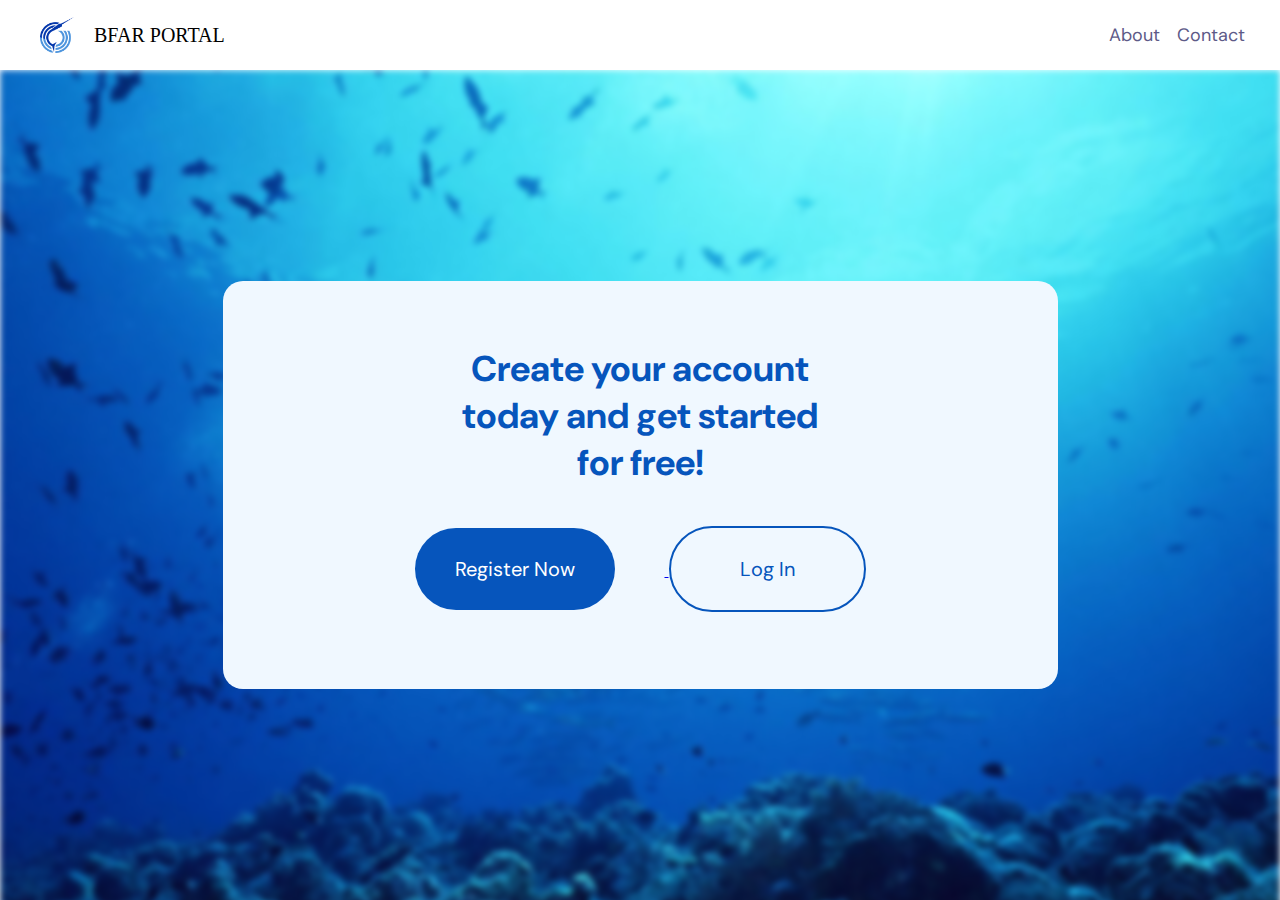
<file: index.html>
<!DOCTYPE html>
<html lang="en">
<head>
    <meta charset="UTF-8">
    <meta name="viewport" content="width=device-width, initial-scale=1.0">
    <title>Register and LogIn Page</title>

    <link rel="preconnect" href="https://fonts.googleapis.com">
    <link rel="preconnect" href="https://fonts.gstatic.com" crossorigin>
    <link href="https://fonts.googleapis.com/css2?family=DM+Sans:wght@400;500;700&display=swap" rel="stylesheet">

    <link rel="stylesheet" href="styles/general.css">
    <link rel="stylesheet" href="styles/header.css">
    <link rel="stylesheet" href="styles/sidebar.css">
    <link rel="stylesheet" href="styles/index.css">
</head>
<body>
  <div>
     <img class="background" src="background/background.jpg">
  </div>
  <!--Header-->
  <div class="header">
    <div class="left-section">
      <img class="bfar-logo" src="logo/bfar-logo.png">
      <p class="bfar-title">BFAR PORTAL</p>
    </div>
    <div class="right-section">
      <p class="about">About</p>
      <p class="contact">Contact</P>
    </div>
    
    <!--LogIn Page-->
    <div class="overlay">
        <div class="register-login-container">
            <div class="register-login-title">
                Create your account today and get started for free!
            </div>
            <a href="login.html">
              <div class="register-login-button">
                <button class="register-btn">Register Now</button>
                <button class="login-btn">Log In</button>
            </div>
            </a>
        </div>

    </div>
    
</body>
</html>
</file>
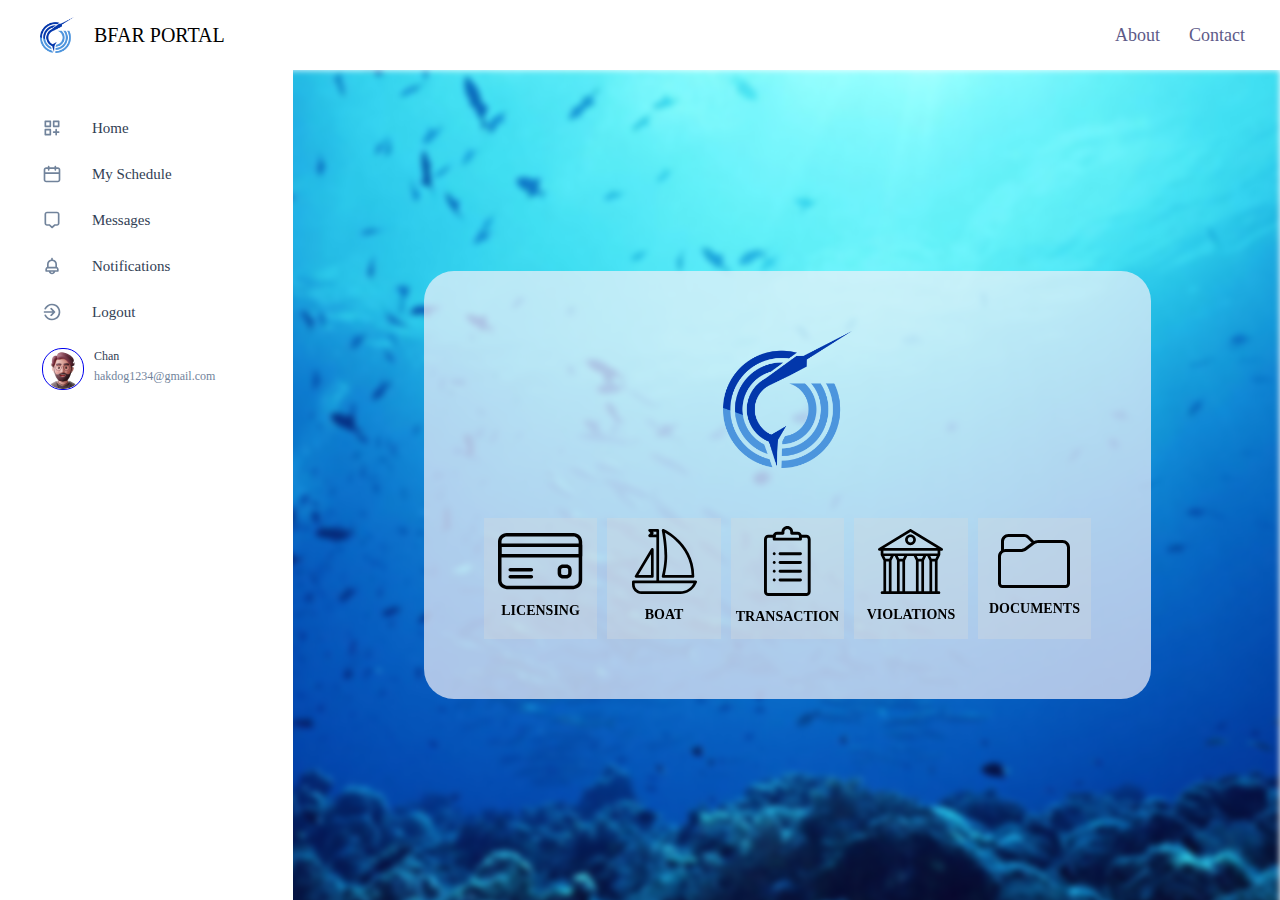
<file: home.html>
<!DOCTYPE html>
<html lang="en">
<head>
    <meta charset="UTF-8">
    <meta name="viewport" content="width=device-width, initial-scale=1.0">
    <title>Home</title>

    <link rel="stylesheet" href="styles/general.css">
    <link rel="stylesheet" href="styles/header.css">
    <link rel="stylesheet" href="styles/sidebar.css">
    <link rel="stylesheet" href="styles/home.css">
</head>
<body>
  <div>
     <img class="background" src="background/background.jpg">
  </div>
  <!--Header-->
  <div class="header">
    <div class="left-section">
      <img class="bfar-logo" src="logo/bfar-logo.png">
      <p class="bfar-title">BFAR PORTAL</p>
    </div>
    <div class="right-section">
      <p class="about">About</p>
      <p class="contact">Contact</P>
    </div>
    <!--Sidebar-->
    <sidebar class="sidebar">
      <div class="sidebar-open">
        <img class="sidebar-arrow-icon" src="icons/sidebar-arrow-icon.svg"> 
      </div>
      <div class="sidebar-link">
        <img class="sidebar-icon" src="icons/sidebar-home-icon.svg">
        <div class="icon-text">Home</div>
      </div>
      <div class="sidebar-link">
        <img class="sidebar-icon" src="icons/sidebar-schedules-icon.svg">
        <div class="icon-text">My Schedule</div>
      </div>
      <div class="sidebar-link">
        <img class="sidebar-icon" src="icons/sidebar-messages-icon.svg">
        <div class="icon-text">Messages</div>
      </div>
      <div class="sidebar-link">
        <img class="sidebar-icon" src="icons/sidebar-notifications-icon.svg">
        <div class="icon-text">Notifications</div>
      </div>
      <a class="no-underline" href="logout.html">
        <div class="sidebar-link">
            <img class="sidebar-icon" src="icons/sidebar-logout-icon.svg">
            <div class="icon-text">Logout</div>
        </div>
      </a>
      <a class="no-underline" href="my-profile-account.html">
        <div class="sidebar-user-account">
          <img class="sidebar-profile-picture" src="logo/profile-picture.png">
        <div>
          <div class="sidebar-user-name">Chan</div>
          <div class="sidebar-user-email">hakdog1234@gmail.com</div>
        </div>
      </div>
      </a>
    </sidebar>
    <!--Home-->
    <div class="overlay">
      <div class="home">
        <div class="bfar-logo-container">
          <img class="bfar-home-logo" src="logo/bfar-logo.png">
        </div>
        <div class="menu-overlay">
          <div class="menu">
            <div class="menu-link">
              <img class="menu-icon" src="icons/menu-licensing-icon.svg">
              <p class="menu-text">LICENSING</p>
            </div>
            <div class="menu-link">
              <img class="menu-icon" src="icons/boat-licensing-icon.svg">
              <p class="menu-text">BOAT</p>
            </div>
            <div class="menu-link">
              <img class="menu-icon" src="icons/menu-transaction-icon.svg">
              <p class="menu-text">TRANSACTION</p>
            </div>
            <div class="menu-link">
              <img class="menu-icon" src="icons/menu-violations-icon.svg">
              <p class="menu-text">VIOLATIONS</p>
            </div>
            <div class="menu-link">
              <img class="menu-icon" src="icons/menu-documents-icon.svg">
              <p class="menu-text">DOCUMENTS</p>
            </div>
          </div>
        </div>
      </div>
</div>
</body>
</html>
</file>
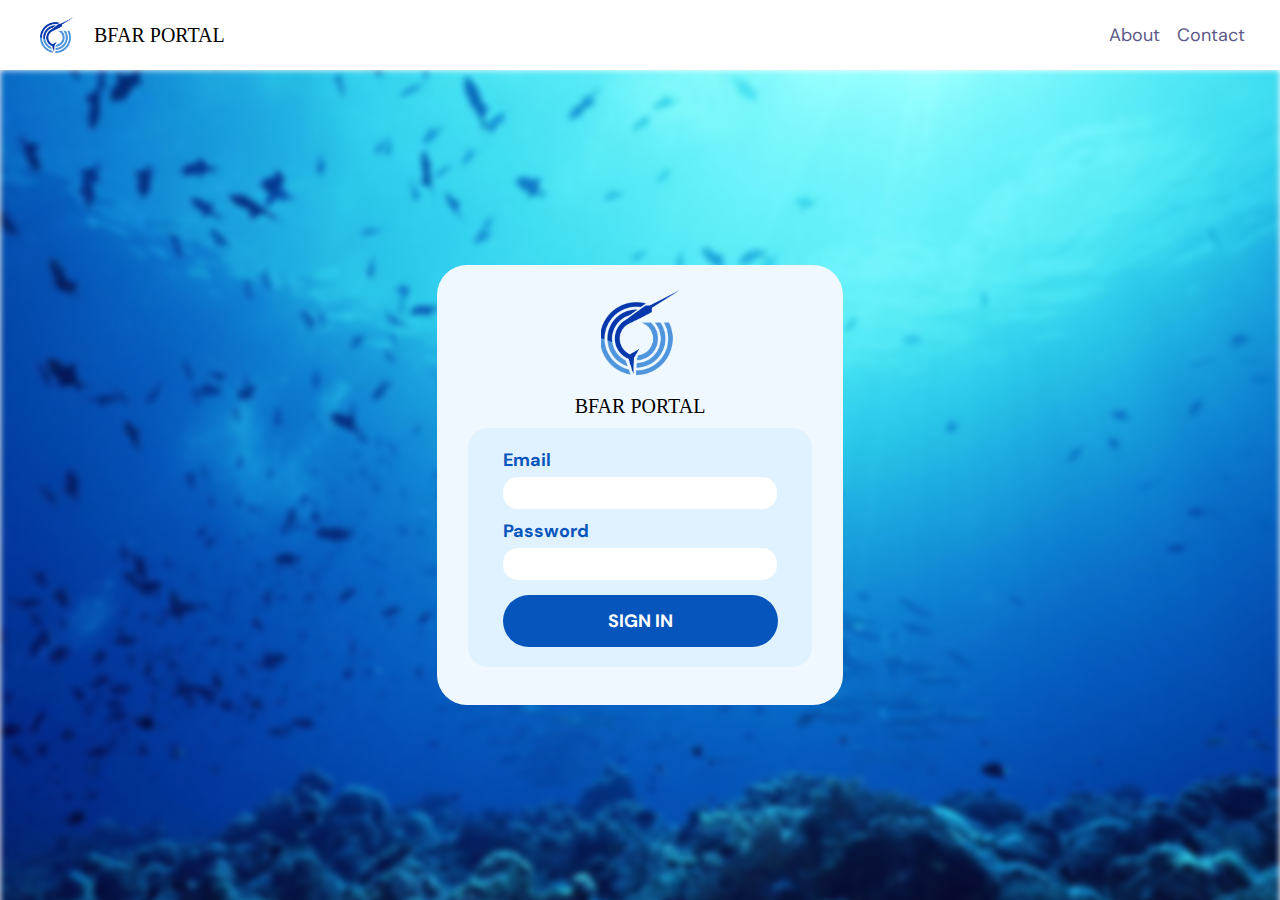
<file: login.html>
<!DOCTYPE html>
<html lang="en">
<head>
    <meta charset="UTF-8">
    <meta name="viewport" content="width=device-width, initial-scale=1.0">
    <title>Register and LogIn Page</title>

    <link rel="preconnect" href="https://fonts.googleapis.com">
    <link rel="preconnect" href="https://fonts.gstatic.com" crossorigin>
    <link href="https://fonts.googleapis.com/css2?family=DM+Sans:wght@400;500;700&display=swap" rel="stylesheet">

    <link rel="stylesheet" href="styles/general.css">
    <link rel="stylesheet" href="styles/header.css">
    <link rel="stylesheet" href="styles/sidebar.css">
    <link rel="stylesheet" href="styles/login.css">
</head>
<body>
  <div>
     <img class="background" src="background/background.jpg">
  </div>
  <!--Header-->
  <div class="header">
    <div class="left-section">
      <img class="bfar-logo" src="logo/bfar-logo.png">
      <p class="bfar-title">BFAR PORTAL</p>
    </div>
    <div class="right-section">
      <p class="about">About</p>
      <p class="contact">Contact</P>
    </div>
    
    <!--LogIn Page-->
    <div class="overlay">
        <div class="login-container">
            <div class="login-bfar-title">
                <img class="login-bfar-logo" src="logo/bfar-logo.png">
                BFAR PORTAL
            </div>
            <div class="login-form">
                <div class="email">
                    Email
                    <input class="email-input" type="text">
                </div>
                <div class="password">
                    Password
                    <input class="password-input" type="text">
                </div>
                <div class="sigin-btn-container">
                    <a href="home.html">
                        <button class="signin-btn">SIGN IN</button>
                    </a>
                </div>
            </div>
        </div>

    </div>
    
</body>
</html>
</file>
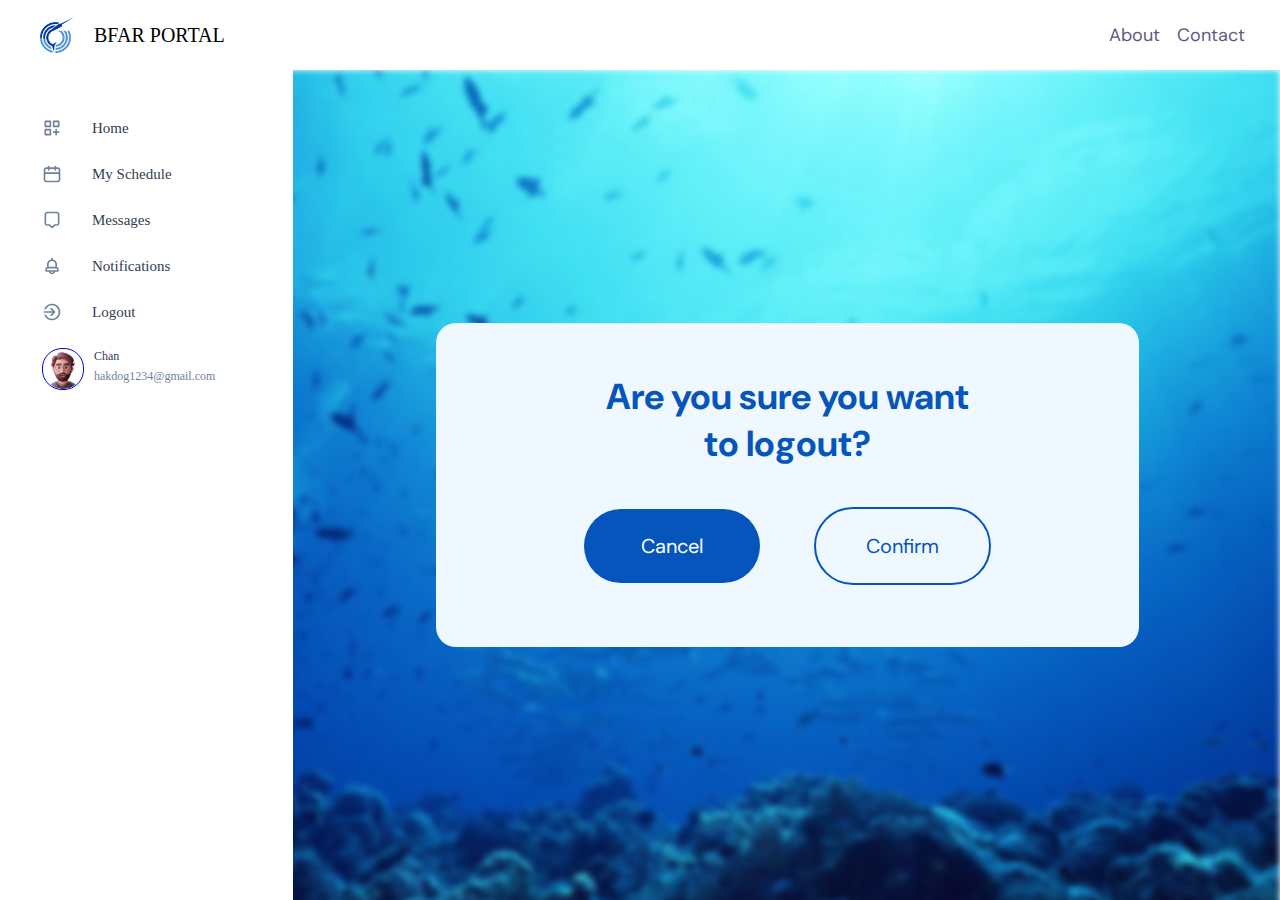
<file: logout.html>
<!DOCTYPE html>
<html lang="en">
<head>
    <meta charset="UTF-8">
    <meta name="viewport" content="width=device-width, initial-scale=1.0">
    <title>Logout</title>

    <link rel="preconnect" href="https://fonts.googleapis.com">
    <link rel="preconnect" href="https://fonts.gstatic.com" crossorigin>
    <link href="https://fonts.googleapis.com/css2?family=DM+Sans:wght@400;500;700&display=swap" rel="stylesheet">

    <link rel="stylesheet" href="styles/general.css">
    <link rel="stylesheet" href="styles/header.css">
    <link rel="stylesheet" href="styles/sidebar.css">
    <link rel="stylesheet" href="styles/logout.css">
</head>
<body>
  <div>
     <img class="background" src="background/background.jpg">
  </div>
  <!--Header-->
  <div class="header">
    <div class="left-section">
      <img class="bfar-logo" src="logo/bfar-logo.png">
      <p class="bfar-title">BFAR PORTAL</p>
    </div>
    <div class="right-section">
      <p class="about">About</p>
      <p class="contact">Contact</P>
    </div>
    <!--Sidebar-->
    <sidebar class="sidebar">
        <div class="sidebar-open">
          <img class="sidebar-arrow-icon" src="icons/sidebar-arrow-icon.svg"> 
        </div>
        <a class="no-underline" href="home.html">
           <div class="sidebar-link">
               <img class="sidebar-icon" src="icons/sidebar-home-icon.svg">
               <div class="icon-text">Home</div>
             </div>
        </a>
        <div class="sidebar-link">
          <img class="sidebar-icon" src="icons/sidebar-schedules-icon.svg">
          <div class="icon-text">My Schedule</div>
        </div>
        <div class="sidebar-link">
          <img class="sidebar-icon" src="icons/sidebar-messages-icon.svg">
          <div class="icon-text">Messages</div>
        </div>
        <div class="sidebar-link">
          <img class="sidebar-icon" src="icons/sidebar-notifications-icon.svg">
          <div class="icon-text">Notifications</div>
        </div>
        <a class="no-underline" href="logout.html">
        <div class="sidebar-link">
            <img class="sidebar-icon" src="icons/sidebar-logout-icon.svg">
            <div class="icon-text">Logout</div>
        </div>
        </a>
        <a class="no-underline" href="my-profile-account.html">
        <div class="sidebar-user-account">
              <img class="sidebar-profile-picture" src="logo/profile-picture.png">
            <div>
              <div class="sidebar-user-name">Chan</div>
              <div class="sidebar-user-email">hakdog1234@gmail.com</div>
            </div>
        </div>
        </a>
       </sidebar>
    <!--LogIn Page-->
    <div class="overlay">
        <div class="logout-container">
            <div class="logout-title">
                Are you sure you want to logout?
            </div>
            <div class="logout-button">
                <button class="cancel-btn">Cancel</button>
                <a href="index.html">
                  <button class="confirm-btn">Confirm</button>
                </a>
            </div>
        </div>

    </div>
    
</body>
</html>
</file>
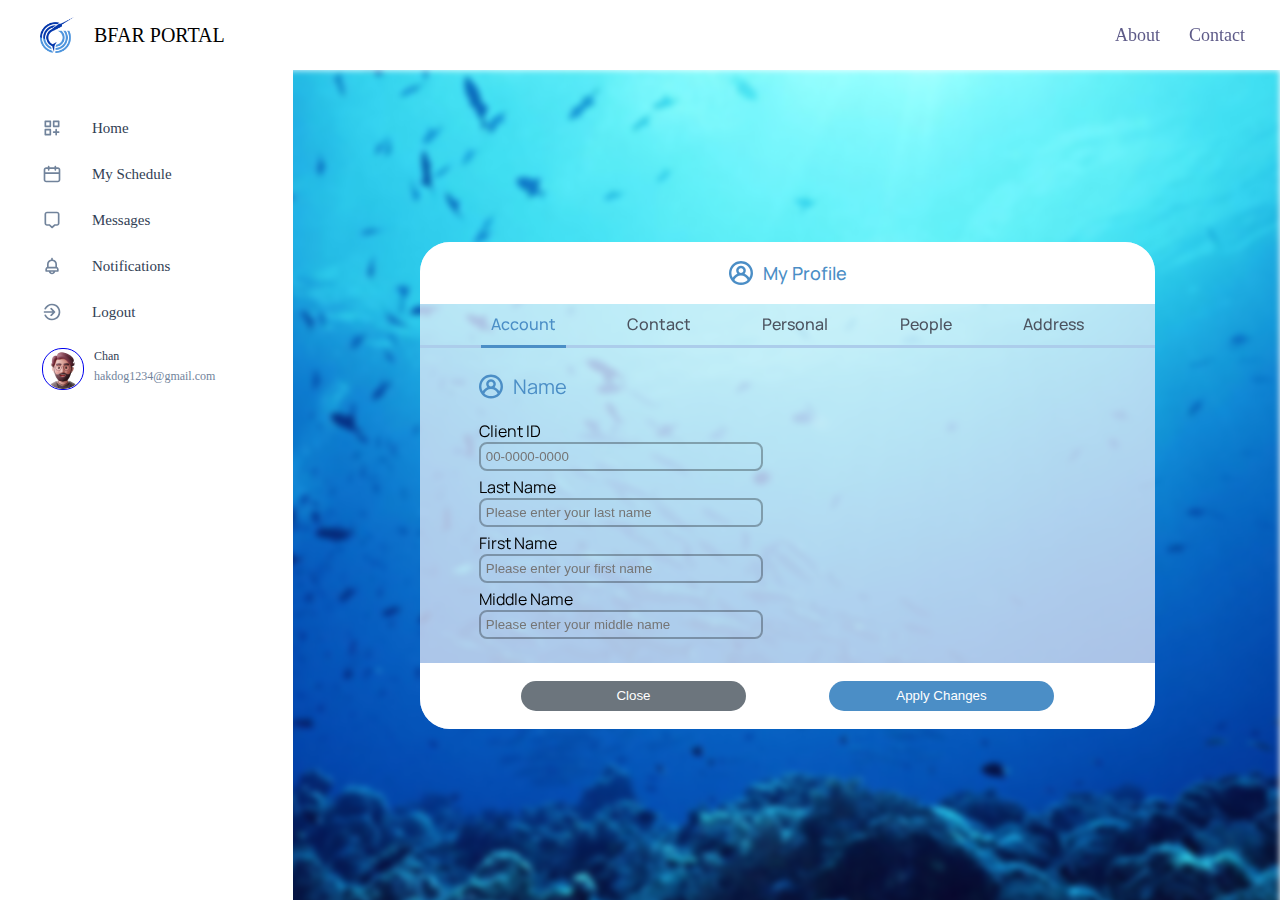
<file: my-profile-account.html>
<!DOCTYPE html>
<html lang="en">
<head>
    <meta charset="UTF-8">
    <meta name="viewport" content="width=device-width, initial-scale=1.0">
    <title>Account - My Profile</title>

    <link rel="preconnect" href="https://fonts.googleapis.com">
    <link rel="preconnect" href="https://fonts.gstatic.com" crossorigin>
    <link href="https://fonts.googleapis.com/css2?family=Manrope:wght@500&family=Montserrat:wght@400;700&display=swap" rel="stylesheet">

    <link rel="stylesheet" href="styles/general.css">
    <link rel="stylesheet" href="styles/header.css">
    <link rel="stylesheet" href="styles/sidebar.css">
    <link rel="stylesheet" href="styles/my-profile-account.css">
</head>
<body>
    <div>
      <img class="background" src="background/background.jpg">
    </div>
    <!--Header-->
    <div class="header">
      <div class="left-section">
        <img class="bfar-logo" src="logo/bfar-logo.png">
        <p class="bfar-title">BFAR PORTAL</p>
      </div>
      <div class="right-section">
        <p class="about">About</p>
        <p class="contact">Contact</P>
      </div>
    </div>
    <!--Sidebar-->
    <sidebar class="sidebar">
      <div class="sidebar-open">
        <img class="sidebar-arrow-icon" src="icons/sidebar-arrow-icon.svg"> 
      </div>
      <a class="no-underline" href="home.html">
        <div class="sidebar-link">
          <img class="sidebar-icon" src="icons/sidebar-home-icon.svg">
          <div class="icon-text">Home</div>
        </div>
      </a>
      <div class="sidebar-link">
        <img class="sidebar-icon" src="icons/sidebar-schedules-icon.svg">
        <div class="icon-text">My Schedule</div>
      </div>
      <div class="sidebar-link">
        <img class="sidebar-icon" src="icons/sidebar-messages-icon.svg">
        <div class="icon-text">Messages</div>
      </div>
      <div class="sidebar-link">
        <img class="sidebar-icon" src="icons/sidebar-notifications-icon.svg">
        <div class="icon-text">Notifications</div>
      </div>
      <a class="no-underline" href="logout.html">
        <div class="sidebar-link">
          <img class="sidebar-icon" src="icons/sidebar-logout-icon.svg">
          <div class="icon-text">Logout</div>
        </div>
      </a>
      <a class="no-underline" href="my-profile-account.html">
        <div class="sidebar-user-account">
          <img class="sidebar-profile-picture" src="logo/profile-picture.png">
        <div>
          <div class="sidebar-user-name">Chan</div>
          <div class="sidebar-user-email">hakdog1234@gmail.com</div>
        </div>
      </div>
      </a>
    </sidebar>
    <!--My Profile-->
    <div class="overlay">
      <div class="container">
        <div class="top">
          <img class="my-profile-icon" src="icons/my-profile-icon.svg">
          My Profile
        </div>
          <div class="mid">
            <div class="option-container">
              <a class="no-underline" href="my-profile-account.html">
                <div class="account-container">
                  <div class="myprofile-account">Account</div>
                  <div class="border"></div>
                </div>
              </a>
              <a class="no-underline" href="my-profile-contact.html">
                <div class="contact-container">
                  <div class="myprofile-contact">Contact</div>
                </div>
              </a>
              <a class="no-underline" href="my-profile-personal.html">
                <div class="personal-container">
                  <div class="myprofile-personal">Personal</div>
                </div>
              </a> 
              <a class="no-underline" href="my-profile-people.html">
                <div class="people-container">
                  <div class="myprofile-people">People</div>
                </div>
              </a>
              <a class="no-underline" href="my-profile-address.html">
                <div class="address-container">
                  <div class="myprofile-address">Address</div>
                </div>
              </a>
            </div>
            <div class="content">
              <div class="title">
                <img class="my-profile-icon" src="icons/my-profile-icon.svg">
                <p class="title-text">Name</p>
              </div>
              <div class="forms">
                Client ID
                <input class="forms-input" type="text" placeholder="00-0000-0000">
              </div>
              <div class="forms">
                Last Name
                <input class="forms-input" type="text" placeholder="Please enter your last name">
              </div>
              <div class="forms">
                First Name
                <input class="forms-input" type="text" placeholder="Please enter your first name">
              </div>
              <div class="forms">
                Middle Name
                <input class="forms-input" type="text" placeholder="Please enter your middle name">
              </div>
            </div>
          </div>
          <div class="bot">
              <button class="close-btn">Close</button>
              <button class="apply-changes-btn">Apply Changes</button>
          </div>
      </div>
    </div>
</body>
</html>
</file>
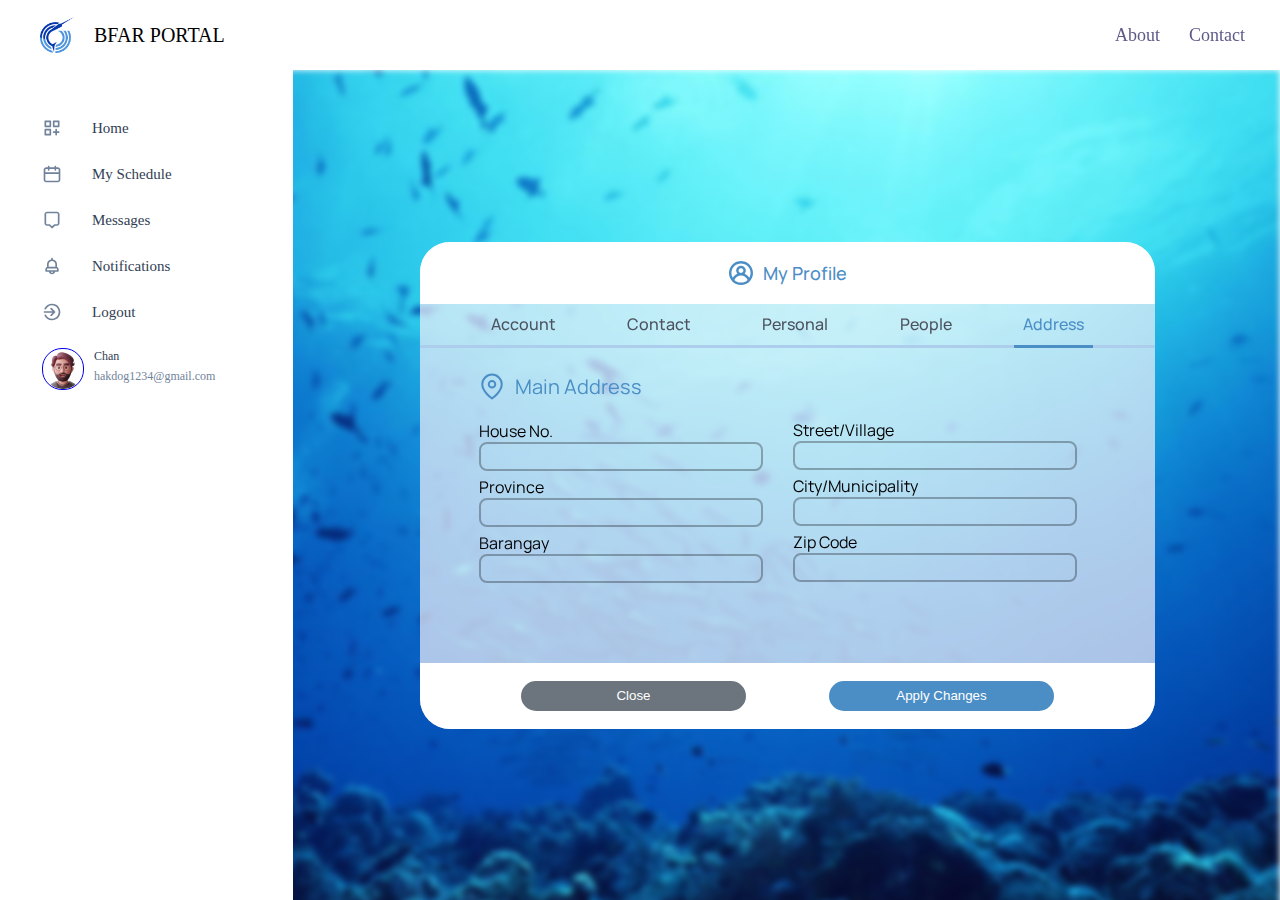
<file: my-profile-address.html>
<!DOCTYPE html>
<html lang="en">
<head>
    <meta charset="UTF-8">
    <meta name="viewport" content="width=device-width, initial-scale=1.0">
    <title>Address - My Profile</title>

    <link rel="preconnect" href="https://fonts.googleapis.com">
    <link rel="preconnect" href="https://fonts.gstatic.com" crossorigin>
    <link href="https://fonts.googleapis.com/css2?family=Manrope:wght@500&family=Montserrat:wght@400;700&display=swap" rel="stylesheet">

    <link rel="stylesheet" href="styles/general.css">
    <link rel="stylesheet" href="styles/header.css">
    <link rel="stylesheet" href="styles/sidebar.css">
    <link rel="stylesheet" href="styles/my-profile-address.css">
</head>
<body>
    <div>
      <img class="background" src="background/background.jpg">
    </div>
    <!--Header-->
    <div class="header">
      <div class="left-section">
        <img class="bfar-logo" src="logo/bfar-logo.png">
        <p class="bfar-title">BFAR PORTAL</p>
      </div>
      <div class="right-section">
        <p class="about">About</p>
        <p class="contact">Contact</P>
      </div>
    </div>
    <!--Sidebar-->
    <sidebar class="sidebar">
      <div class="sidebar-open">
        <img class="sidebar-arrow-icon" src="icons/sidebar-arrow-icon.svg"> 
      </div>
      <a class="no-underline" href="home.html">
        <div class="sidebar-link">
          <img class="sidebar-icon" src="icons/sidebar-home-icon.svg">
          <div class="icon-text">Home</div>
        </div>
      </a>
      <div class="sidebar-link">
        <img class="sidebar-icon" src="icons/sidebar-schedules-icon.svg">
        <div class="icon-text">My Schedule</div>
      </div>
      <div class="sidebar-link">
        <img class="sidebar-icon" src="icons/sidebar-messages-icon.svg">
        <div class="icon-text">Messages</div>
      </div>
      <div class="sidebar-link">
        <img class="sidebar-icon" src="icons/sidebar-notifications-icon.svg">
        <div class="icon-text">Notifications</div>
      </div>
      <a class="no-underline" href="logout.html">
        <div class="sidebar-link">
          <img class="sidebar-icon" src="icons/sidebar-logout-icon.svg">
          <div class="icon-text">Logout</div>
        </div>
      </a>
      <a class="no-underline" href="my-profile-account.html">
        <div class="sidebar-user-account">
          <img class="sidebar-profile-picture" src="logo/profile-picture.png">
        <div>
          <div class="sidebar-user-name">Chan</div>
          <div class="sidebar-user-email">hakdog1234@gmail.com</div>
        </div>
      </div>
      </a>
    </sidebar>
    <!--My Profile-->
    <div class="overlay">
      <div class="container">
        <div class="top">
          <img class="my-profile-icon" src="icons/my-profile-icon.svg">
          My Profile
        </div>
          <div class="mid">
            <div class="option-container">
              <a class="no-underline" href="my-profile-account.html">
                <div class="account-container">
                  <div class="myprofile-account">Account</div>
                </div>
              </a>
              <a class="no-underline" href="my-profile-contact.html">
                <div class="contact-container">
                  <div class="myprofile-contact">Contact</div>
                </div>
              </a>
              <a class="no-underline" href="my-profile-personal.html">
                <div class="personal-container">
                  <div class="myprofile-personal">Personal</div>
                </div>
              </a> 
              <a class="no-underline" href="my-profile-people.html">
                <div class="people-container">
                  <div class="myprofile-people">People</div>
                </div>
              </a>
              <a class="no-underline" href="my-profile-address.html">
                <div class="address-container">
                  <div class="myprofile-address">Address</div>
                  <div class="border"></div>
                </div>
              </a>
            </div>
            <div class="content">
              <div class="content-scroll">
                <div class="title">
                  <img class="my-profile-icon" src="icons/my-profile-address-icon.svg">
                  <p class="title-text">Main Address</p>
                </div>
                <div class="forms">
                  House No.
                  <input class="forms-input" type="text" placeholder="">
                </div>
                <div class="forms">
                  Province
                  <input class="forms-input" type="text" placeholder="">
                </div>
                <div class="forms">
                  Barangay
                  <input class="forms-input" type="text" placeholder="">
                </div>
              </div>
              <div>
                <div class="title-2">
                  <p class="title-text">Main Address</p>
                </div>
                <div class="forms">
                  Street/Village
                  <input class="forms-input" type="text" placeholder="">
                </div>
                <div class="forms">
                  City/Municipality
                  <input class="forms-input" type="text" placeholder="">
                </div>
                <div class="forms">
                  Zip Code
                  <input class="forms-input" type="text" placeholder="">
                </div>
              </div>
            </div>
            <div class="bot">
                <button class="close-btn">Close</button>
                <button class="apply-changes-btn">Apply Changes</button>
            </div>
          </div>
      </div>
    </div>
</body>
</html>
</file>
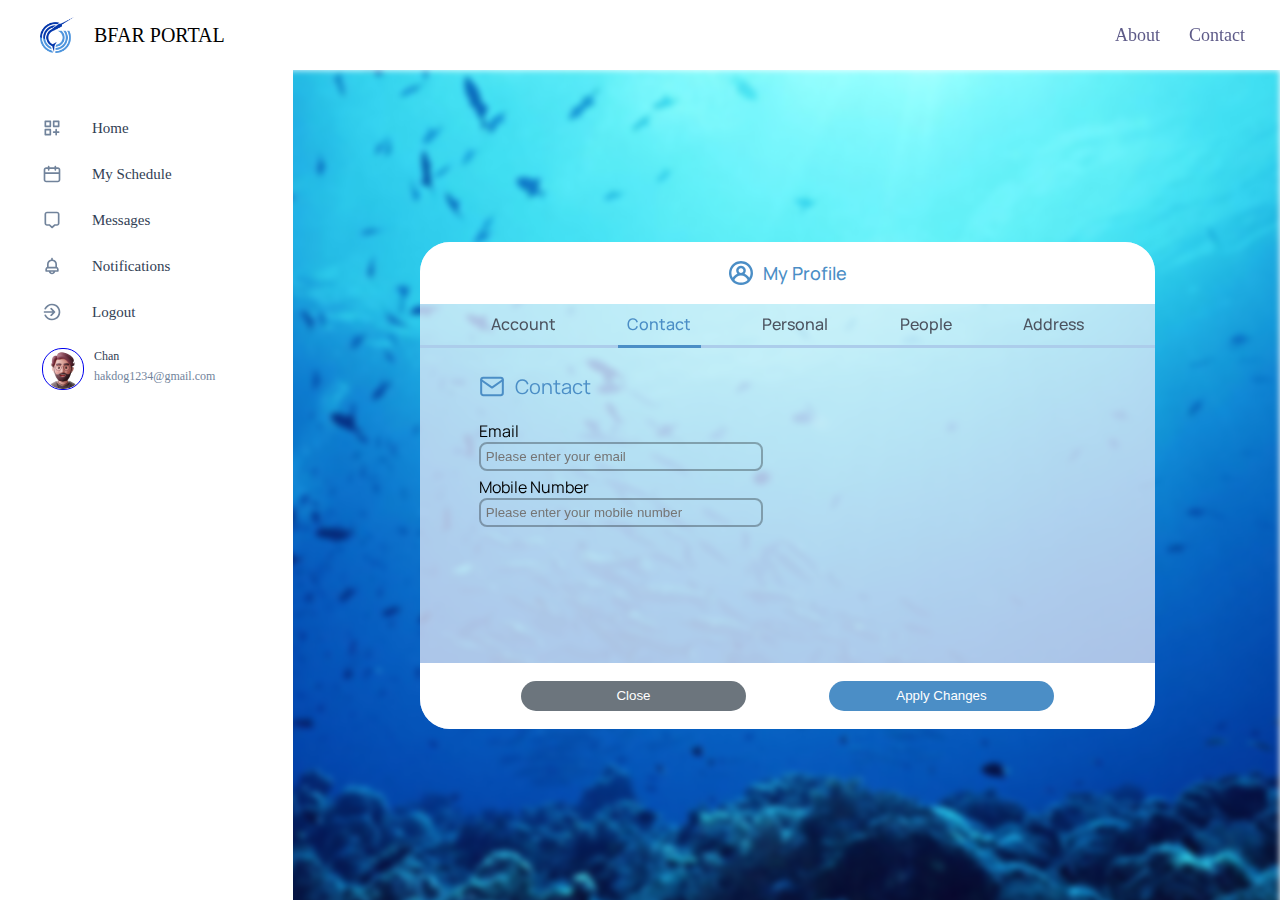
<file: my-profile-contact.html>
<!DOCTYPE html>
<html lang="en">
<head>
    <meta charset="UTF-8">
    <meta name="viewport" content="width=device-width, initial-scale=1.0">
    <title>Contact - My Profile</title>

    <link rel="preconnect" href="https://fonts.googleapis.com">
    <link rel="preconnect" href="https://fonts.gstatic.com" crossorigin>
    <link href="https://fonts.googleapis.com/css2?family=Manrope:wght@500&family=Montserrat:wght@400;700&display=swap" rel="stylesheet">

    <link rel="stylesheet" href="styles/general.css">
    <link rel="stylesheet" href="styles/header.css">
    <link rel="stylesheet" href="styles/sidebar.css">
    <link rel="stylesheet" href="styles/my-profile-contact.css">
</head>
<body>
    <div>
      <img class="background" src="background/background.jpg">
    </div>
    <!--Header-->
    <div class="header">
      <div class="left-section">
        <img class="bfar-logo" src="logo/bfar-logo.png">
        <p class="bfar-title">BFAR PORTAL</p>
      </div>
      <div class="right-section">
        <p class="about">About</p>
        <p class="contact">Contact</P>
      </div>
    </div>
    <!--Sidebar-->
    <sidebar class="sidebar">
      <div class="sidebar-open">
        <img class="sidebar-arrow-icon" src="icons/sidebar-arrow-icon.svg"> 
      </div>
      <a class="no-underline" href="home.html">
        <div class="sidebar-link">
          <img class="sidebar-icon" src="icons/sidebar-home-icon.svg">
          <div class="icon-text">Home</div>
        </div>
      </a>
      <div class="sidebar-link">
        <img class="sidebar-icon" src="icons/sidebar-schedules-icon.svg">
        <div class="icon-text">My Schedule</div>
      </div>
      <div class="sidebar-link">
        <img class="sidebar-icon" src="icons/sidebar-messages-icon.svg">
        <div class="icon-text">Messages</div>
      </div>
      <div class="sidebar-link">
        <img class="sidebar-icon" src="icons/sidebar-notifications-icon.svg">
        <div class="icon-text">Notifications</div>
      </div>
      <a class="no-underline" href="logout.html">
        <div class="sidebar-link">
          <img class="sidebar-icon" src="icons/sidebar-logout-icon.svg">
          <div class="icon-text">Logout</div>
        </div>
      </a>
      <a class="no-underline" href="my-profile-account.html">
        <div class="sidebar-user-account">
          <img class="sidebar-profile-picture" src="logo/profile-picture.png">
        <div>
          <div class="sidebar-user-name">Chan</div>
          <div class="sidebar-user-email">hakdog1234@gmail.com</div>
        </div>
      </div>
      </a>
    </sidebar>
    <!--My Profile-->
    <div class="overlay">
      <div class="container">
        <div class="top">
          <img class="my-profile-icon" src="icons/my-profile-icon.svg">
          My Profile
        </div>
          <div class="mid">
            <div class="option-container">
              <a class="no-underline" href="my-profile-account.html">
                <div class="account-container">
                  <div class="myprofile-account">Account</div>
                </div>
              </a>
              <a class="no-underline" href="my-profile-account.html">
                <div class="contact-container">
                  <div class="myprofile-contact">Contact</div>
                  <div class="border"></div>
                </div>
              </a>
              <a class="no-underline" href="my-profile-personal.html">
                <div class="personal-container">
                  <div class="myprofile-personal">Personal</div>
                </div>
              </a> 
              <a class="no-underline" href="my-profile-people.html">
                <div class="people-container">
                  <div class="myprofile-people">People</div>
                </div>
              </a>
              <a class="no-underline" href="my-profile-address.html">
                <div class="address-container">
                  <div class="myprofile-address">Address</div>
                </div>
              </a>
            </div>
            <div class="content">
              <div class="title">
                <img class="my-profile-icon" src="icons/my-profile-contact-icon.svg">
                <p class="title-text">Contact</p>
              </div>
              <div class="forms">
                Email
                <input class="forms-input" type="text" placeholder="Please enter your email">
              </div>
              <div class="forms">
                Mobile Number
                <input class="forms-input" type="text" placeholder="Please enter your mobile number">
              </div>
            </div>
          </div>
          <div class="bot">
              <button class="close-btn">Close</button>
              <button class="apply-changes-btn">Apply Changes</button>
          </div>
      </div>
    </div>
</body>
</html>
</file>
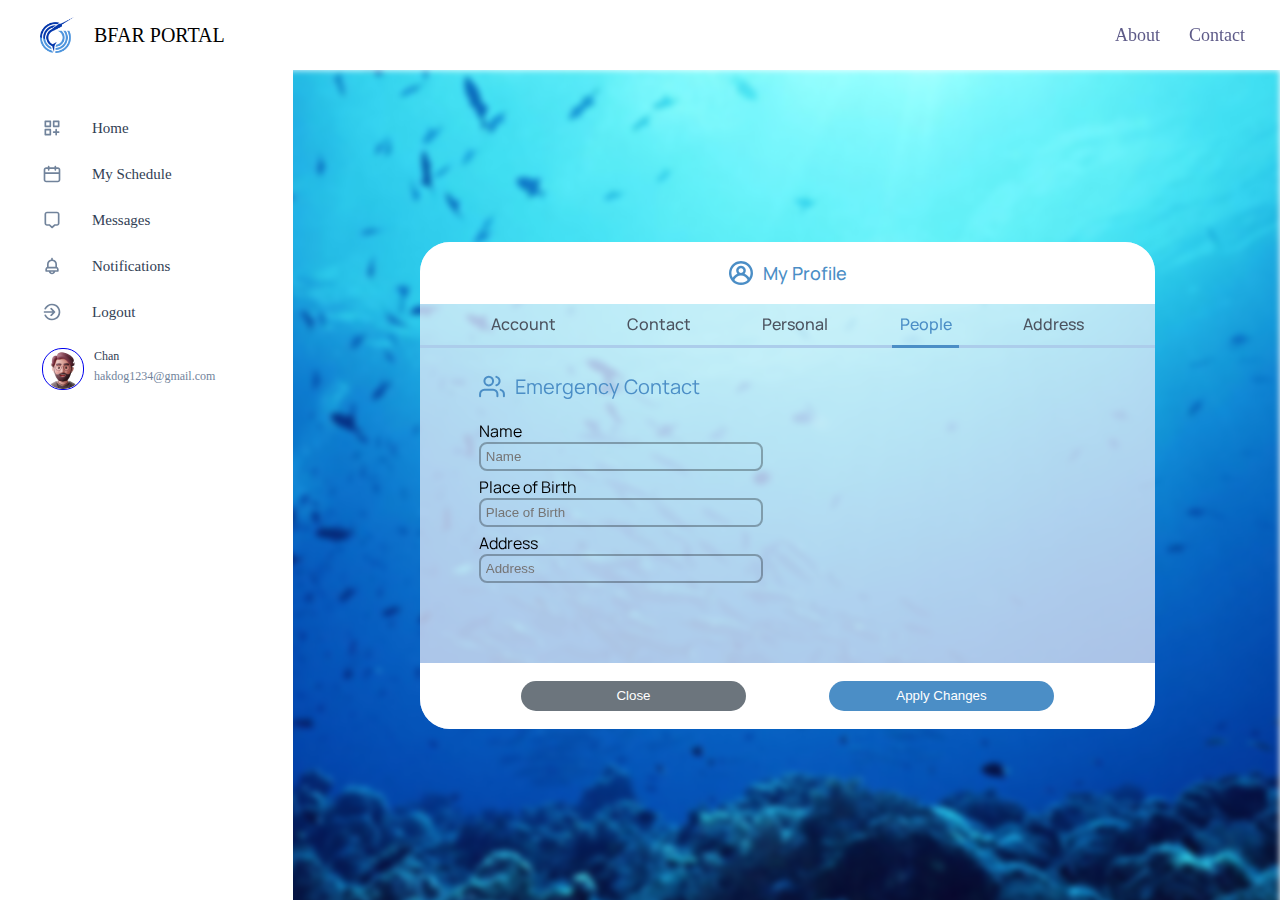
<file: my-profile-people.html>
<!DOCTYPE html>
<html lang="en">
<head>
    <meta charset="UTF-8">
    <meta name="viewport" content="width=device-width, initial-scale=1.0">
    <title>Personal - My Profile</title>

    <link rel="preconnect" href="https://fonts.googleapis.com">
    <link rel="preconnect" href="https://fonts.gstatic.com" crossorigin>
    <link href="https://fonts.googleapis.com/css2?family=Manrope:wght@500&family=Montserrat:wght@400;700&display=swap" rel="stylesheet">

    <link rel="stylesheet" href="styles/general.css">
    <link rel="stylesheet" href="styles/header.css">
    <link rel="stylesheet" href="styles/sidebar.css">
    <link rel="stylesheet" href="styles/my-profile-people.css">
</head>
<body>
    <div>
      <img class="background" src="background/background.jpg">
    </div>
    <!--Header-->
    <div class="header">
      <div class="left-section">
        <img class="bfar-logo" src="logo/bfar-logo.png">
        <p class="bfar-title">BFAR PORTAL</p>
      </div>
      <div class="right-section">
        <p class="about">About</p>
        <p class="contact">Contact</P>
      </div>
    </div>
    <!--Sidebar-->
    <sidebar class="sidebar">
      <div class="sidebar-open">
        <img class="sidebar-arrow-icon" src="icons/sidebar-arrow-icon.svg"> 
      </div>
      <a class="no-underline" href="home.html">
        <div class="sidebar-link">
          <img class="sidebar-icon" src="icons/sidebar-home-icon.svg">
          <div class="icon-text">Home</div>
        </div>
      </a>
      <div class="sidebar-link">
        <img class="sidebar-icon" src="icons/sidebar-schedules-icon.svg">
        <div class="icon-text">My Schedule</div>
      </div>
      <div class="sidebar-link">
        <img class="sidebar-icon" src="icons/sidebar-messages-icon.svg">
        <div class="icon-text">Messages</div>
      </div>
      <div class="sidebar-link">
        <img class="sidebar-icon" src="icons/sidebar-notifications-icon.svg">
        <div class="icon-text">Notifications</div>
      </div>
      <a class="no-underline" href="logout.html">
        <div class="sidebar-link">
          <img class="sidebar-icon" src="icons/sidebar-logout-icon.svg">
          <div class="icon-text">Logout</div>
        </div>
      </a>
      <a class="no-underline" href="my-profile-account.html">
        <div class="sidebar-user-account">
          <img class="sidebar-profile-picture" src="logo/profile-picture.png">
        <div>
          <div class="sidebar-user-name">Chan</div>
          <div class="sidebar-user-email">hakdog1234@gmail.com</div>
        </div>
      </div>
      </a>
    </sidebar>
    <!--My Profile-->
    <div class="overlay">
      <div class="container">
        <div class="top">
          <img class="my-profile-icon" src="icons/my-profile-icon.svg">
          My Profile
        </div>
        <div class="mid">
          <div class="option-container">
            <a class="no-underline" href="my-profile-account.html">
              <div class="account-container">
                <div class="myprofile-account">Account</div>
              </div>
            </a>
            <a class="no-underline" href="my-profile-contact.html">
              <div class="contact-container">
                <div class="myprofile-contact">Contact</div>
              </div>
            </a>
            <a class="no-underline" href="my-profile-personal.html">
              <div class="personal-container">
                <div class="myprofile-personal">Personal</div>
              </div>
            </a> 
            <a class="no-underline" href="my-profile-people.html">
              <div class="people-container">
                <div class="myprofile-people">People</div>
                <div class="border"></div>
              </div>
            </a>
            <a class="no-underline" href="my-profile-address.html">
              <div class="address-container">
                <div class="myprofile-address">Address</div>
              </div>
            </a>
          </div>
          <div class="content">
            <div class="content-scroll">
              <div class="title">
                <img class="my-profile-icon" src="icons/my-profile-emergency-contact-icon.svg">
                <p class="title-text">Emergency Contact</p>
              </div>
              <div class="forms">
                  Name
                  <input class="forms-input" type="text" placeholder="Name">
              </div>
              <div class="forms">
                  Place of Birth
                  <input class="forms-input" type="text" placeholder="Place of Birth">
              </div>
              <div class="forms">
                  Address
                  <input class="forms-input" type="text" placeholder="Address">
              </div>
            </div>
          </div>
          <div class="bot">
              <button class="close-btn">Close</button>
              <button class="apply-changes-btn">Apply Changes</button>
          </div>
        </div>
      </div>
    </div>
</body>
</html>
</file>
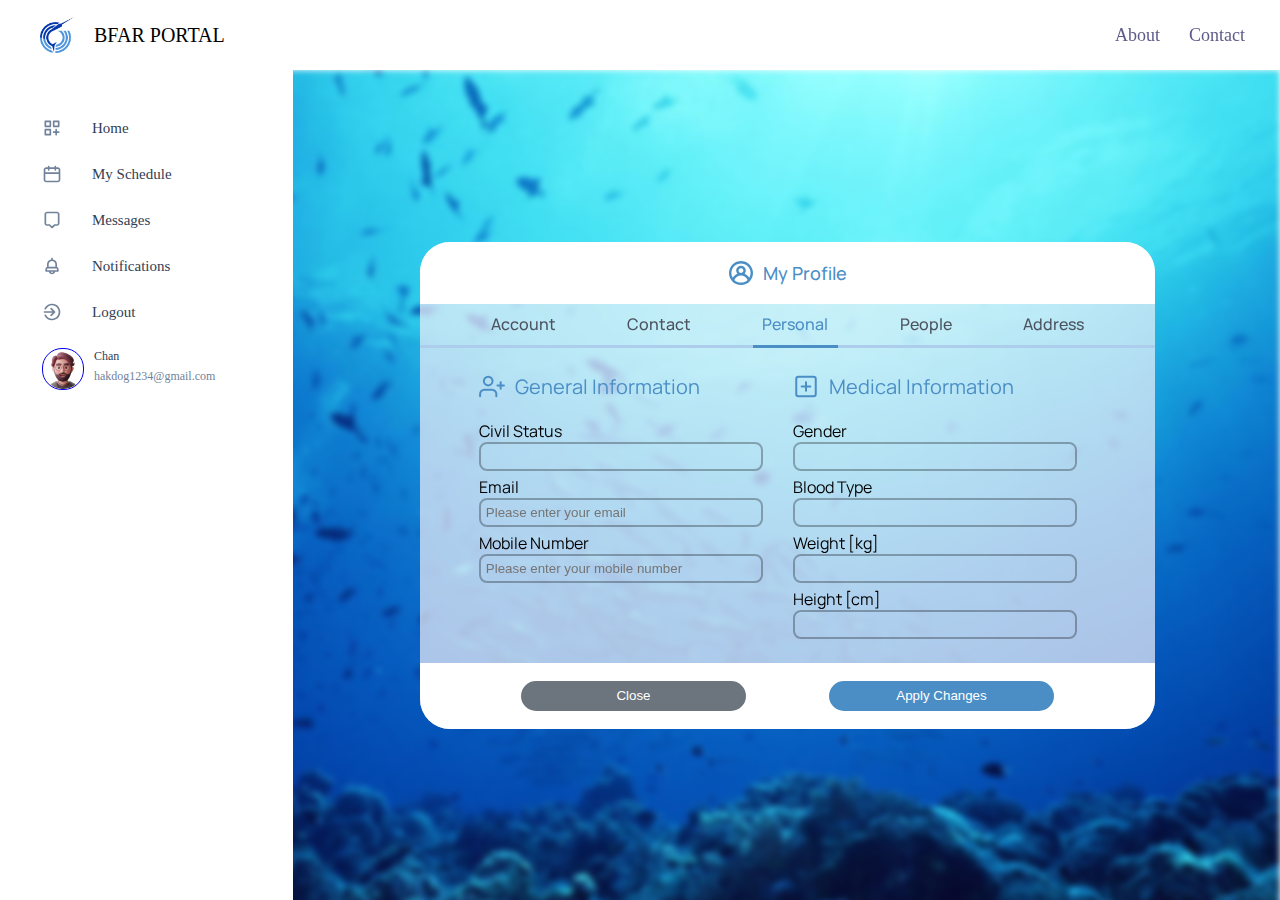
<file: my-profile-personal.html>
<!DOCTYPE html>
<html lang="en">
<head>
    <meta charset="UTF-8">
    <meta name="viewport" content="width=device-width, initial-scale=1.0">
    <title>Personal - My Profile</title>

    <link rel="preconnect" href="https://fonts.googleapis.com">
    <link rel="preconnect" href="https://fonts.gstatic.com" crossorigin>
    <link href="https://fonts.googleapis.com/css2?family=Manrope:wght@500&family=Montserrat:wght@400;700&display=swap" rel="stylesheet">

    <link rel="stylesheet" href="styles/general.css">
    <link rel="stylesheet" href="styles/header.css">
    <link rel="stylesheet" href="styles/sidebar.css">
    <link rel="stylesheet" href="styles/my-profile-personal.css">
</head>
<body>
  <div>
    <img class="background" src="background/background.jpg">
  </div>
  <!--Header-->
  <div class="header">
    <div class="left-section">
      <img class="bfar-logo" src="logo/bfar-logo.png">
      <p class="bfar-title">BFAR PORTAL</p>
    </div>
    <div class="right-section">
      <p class="about">About</p>
      <p class="contact">Contact</P>
    </div>
  </div>
  <!--Sidebar-->
  <sidebar class="sidebar">
    <div class="sidebar-open">
      <img class="sidebar-arrow-icon" src="icons/sidebar-arrow-icon.svg"> 
    </div>
    <a class="no-underline" href="home.html">
      <div class="sidebar-link">
        <img class="sidebar-icon" src="icons/sidebar-home-icon.svg">
        <div class="icon-text">Home</div>
      </div>
    </a>
    <div class="sidebar-link">
      <img class="sidebar-icon" src="icons/sidebar-schedules-icon.svg">
      <div class="icon-text">My Schedule</div>
    </div>
    <div class="sidebar-link">
      <img class="sidebar-icon" src="icons/sidebar-messages-icon.svg">
      <div class="icon-text">Messages</div>
    </div>
    <div class="sidebar-link">
      <img class="sidebar-icon" src="icons/sidebar-notifications-icon.svg">
      <div class="icon-text">Notifications</div>
    </div>
    <a class="no-underline" href="logout.html">
      <div class="sidebar-link">
        <img class="sidebar-icon" src="icons/sidebar-logout-icon.svg">
        <div class="icon-text">Logout</div>
      </div>
    </a>
    <a class="no-underline" href="my-profile-account.html">
      <div class="sidebar-user-account">
        <img class="sidebar-profile-picture" src="logo/profile-picture.png">
      <div>
        <div class="sidebar-user-name">Chan</div>
        <div class="sidebar-user-email">hakdog1234@gmail.com</div>
      </div>
    </div>
    </a>
  </sidebar>
  <!--My Profile-->
  <div class="overlay">
    <div class="container">
      <div class="top">
        <img class="my-profile-icon" src="icons/my-profile-icon.svg">
        My Profile
      </div>
        <div class="mid">
          <div class="option-container">
            <a class="no-underline" href="my-profile-account.html">
              <div class="account-container">
                <div class="myprofile-account">Account</div>
              </div>
            </a>
            <a class="no-underline" href="my-profile-contact.html">
              <div class="contact-container">
                <div class="myprofile-contact">Contact</div>
              </div>
            </a>
            <a class="no-underline" href="my-profile-personal.html">
              <div class="personal-container">
                <div class="myprofile-personal">Personal</div>
                <div class="border"></div>
              </div>
            </a> 
            <a class="no-underline" href="my-profile-people.html">
              <div class="people-container">
                <div class="myprofile-people">People</div>
              </div>
            </a>
            <a class="no-underline" href="my-profile-address.html">
              <div class="address-container">
                <div class="myprofile-address">Address</div>
              </div>
            </a>
          </div>
          <div class="content">
            <div class="content-scroll">
              <div class="title">
                <img class="my-profile-icon" src="icons/my-profile-general-information-icon.svg">
                <p class="title-text">General Information</p>
              </div>
              <div class="forms">
                  Civil Status
                  <input class="forms-input" type="text" placeholder="">
              </div>
              <div class="forms">
                  Email
                  <input class="forms-input" type="text" placeholder="Please enter your email">
              </div>
              <div class="forms">
                  Mobile Number
                  <input class="forms-input" type="text" placeholder="Please enter your mobile number">
              </div>
            </div>
            <div>
              <div class="title">
                <img class="my-profile-icon" src="icons/my-profile-medical-information-icon.svg">
                <p class="title-text">Medical Information</p>
              </div>
              <div class="forms">
                  Gender
                  <input class="forms-input" type="text" placeholder="">
              </div>
              <div class="forms">
                  Blood Type
                  <input class="forms-input" type="text" placeholder="">
              </div>
              <div class="forms">
                  Weight [kg]
                  <input class="forms-input" type="text" placeholder="">
              </div>
              <div class="forms">
                  Height [cm]
                  <input class="forms-input" type="text" placeholder="">
              </div>
            </div>
          </div>
          <div class="bot">
              <button class="close-btn">Close</button>
              <button class="apply-changes-btn">Apply Changes</button>
          </div>
        </div>
    </div>
  </div>
</body>
</html>
</file>
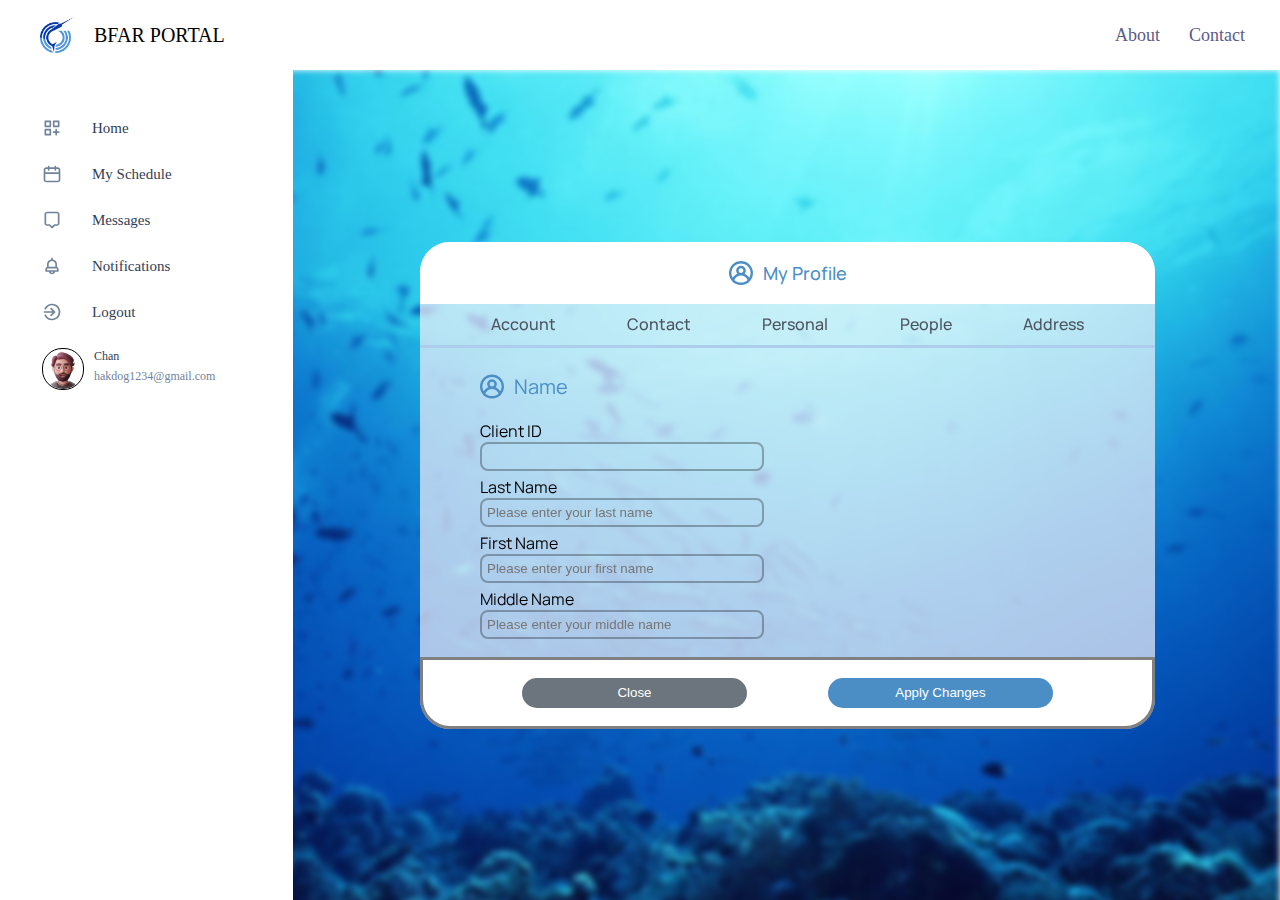
<file: my-profile.html>
<!DOCTYPE html>
<html lang="en">
<head>
    <meta charset="UTF-8">
    <meta name="viewport" content="width=device-width, initial-scale=1.0">
    <title>My Profile</title>

    <link rel="preconnect" href="https://fonts.googleapis.com">
    <link rel="preconnect" href="https://fonts.gstatic.com" crossorigin>
    <link href="https://fonts.googleapis.com/css2?family=Manrope:wght@500&family=Montserrat:wght@400;700&display=swap" rel="stylesheet">

    <link rel="stylesheet" href="styles/general.css">
    <link rel="stylesheet" href="styles/header.css">
    <link rel="stylesheet" href="styles/sidebar.css">
    <link rel="stylesheet" href="styles/my-profile.css">
</head>
<body>
    <div>
        <img class="background" src="background/background.jpg">
     </div>
     <!--Header-->
     <div class="header">
       <div class="left-section">
         <img class="bfar-logo" src="logo/bfar-logo.png">
         <p class="bfar-title">BFAR PORTAL</p>
       </div>
       <div class="right-section">
         <p class="about">About</p>
         <p class="contact">Contact</P>
       </div>
       <!--Sidebar-->
       <sidebar class="sidebar">
         <div class="sidebar-open">
           <img class="sidebar-arrow-icon" src="icons/sidebar-arrow-icon.svg"> 
         </div>
         <a class="no-underline" href="home.html">
            <div class="sidebar-link">
                <img class="sidebar-icon" src="icons/sidebar-home-icon.svg">
                <div class="icon-text">Home</div>
              </div>
         </a>
         <div class="sidebar-link">
           <img class="sidebar-icon" src="icons/sidebar-schedules-icon.svg">
           <div class="icon-text">My Schedule</div>
         </div>
         <div class="sidebar-link">
           <img class="sidebar-icon" src="icons/sidebar-messages-icon.svg">
           <div class="icon-text">Messages</div>
         </div>
         <div class="sidebar-link">
           <img class="sidebar-icon" src="icons/sidebar-notifications-icon.svg">
           <div class="icon-text">Notifications</div>
         </div>
         <div class="sidebar-link">
           <img class="sidebar-icon" src="icons/sidebar-logout-icon.svg">
           <div class="icon-text">Logout</div>
         </div>
         <div class="sidebar-user-account">
             <img class="sidebar-profile-picture" src="logo/profile-picture.png">
           <div>
             <div class="sidebar-user-name">Chan</div>
             <div class="sidebar-user-email">hakdog1234@gmail.com</div>
           </div>
         </div>
        </sidebar>
        <!--My Profile-->
        <div class="overlay">
            <div class="container">
                <div class="top">
                    <img class="my-profile-icon" src="icons/my-profile-icon.svg">
                    My Profile
                </div>
                <div class="mid">
                    <div class="option-container">
                        <div class="option">Account</div>
                        <div class="option">Contact</div>
                        <div class="option">Personal</div>
                        <div class="option">People</div>
                        <div class="option">Address</div>
                    </div>
                    <div class="content">
                        <div class="title">
                            <img class="my-profile-icon" src="icons/my-profile-icon.svg">
                            <p class="title-text">Name</p>
                        </div>
                        <div class="info">
                            Client ID
                            <input class="info-input" type="text" placeholder="">
                        </div>
                        <div class="info">
                            Last Name
                            <input class="info-input" type="text" placeholder="Please enter your last name">
                        </div>
                        <div class="info">
                            First Name
                            <input class="info-input" type="text" placeholder="Please enter your first name">
                        </div>
                        <div class="info">
                            Middle Name
                            <input class="info-input" type="text" placeholder="Please enter your middle name">
                        </div>
                    </div>
                </div>
                <div class="bot">
                    <button class="close-btn">Close</button>
                    <button class="apply-changes-btn">Apply Changes</button>
                </div>
            </div>
            
        </div>
</body>
</html>
</file>
<file: styles/general.css>
body{
    margin: 0;
    padding-top: 70px;
    padding-left: 295px;
}
@media (max-width: 767px) {
    body{
        padding-top: 70px;
        padding-left: 76px;
    }
}
.background{
    position: fixed;
    left: 0px;
    top: 70px;
    height: 100%;
    width: 100%;
    object-fit: cover;
    filter: blur(3px);
}
</file>
<file: styles/header.css>
.header{
    background-color: rgb(255,255,255);
    height: 70px;
    display: grid;
    grid-template-columns: 1fr 1fr;
    justify-content: space-between;
    position: fixed;
    top: 0px;
    left: 0px;
    right: 0px;
    padding-left: 40px;
    z-index: 100;
}
.left-section{
    width: 250px;
    display: flex;
    align-items: center;
}
.bfar-logo{
    height: 36px;
    width: 34px;
    object-fit: cover;
    margin-right: 20px;
}
.bfar-title{
    font-family: Gill Sans MT;
    font-size: 20px;
    line-height: 20px;

}

@media (max-width: 1023px) {
    .left-section{
        width: 180px;
        display: flex;
        align-items: center;
        position: fixed;
        top: 5px;
        left: 25px;
    }
    .bfar-logo{
        height: 36px;
        width: 34px;
        object-fit: cover;
        margin-right: 20px;
    }
    .bfar-title{
        font-family: Gill Sans MT;
        font-size: 20px;
        line-height: 20px;
    }
}

@media (max-width: 767px) {
    .left-section{
        width: 180px;
        display: flex;
        align-items: center;
        position: fixed;
        top: 5px;
        left: 25px;
    }
    .bfar-logo{
        height: 36px;
        width: 34px;
        object-fit: cover;
        margin-right: 20px;
    }
    .bfar-title{
        font-family: Gill Sans MT;
        font-size: 20px;
        line-height: 20px;
    }
}
.right-section{
    width: 150px;
    display: flex;
    align-items: center;
}
.about{
    font-family: DM Sans;
    font-size: 18px;
    color: rgb(93,90,136);
    position: fixed;
    right: 120px;
    cursor: pointer;
}
.contact{
    font-family: DM Sans;
    font-size: 18px;
    color: rgb(93,90,136);
    position: fixed;
    right: 35px;
    cursor: pointer;
}
@media (max-width: 767px) {
    .about{
        right: 105px;
        font-size: 17px;
    }
    .contact{
        right: 28px;
        font-size: 17px;
    }
}
@media (max-width: 420px) {
    .about{
        right: 90px;
        font-size: 16px;
    }
    .contact{
        right: 20px;
        font-size: 16px;
    }
}
</file>
<file: styles/sidebar.css>
@media screen and (min-width: 1024px){

}
.no-underline{
    text-decoration: none;
}
.sidebar{
    background-color: rgb(255,255,255);
    position: fixed;
    top: 69px;
    left: 0px;
    bottom: 0px;
    padding-top: 37px;
    padding-left: 30px;
    padding-right: 14px;
    z-index: 99;
}
.sidebar-open{
    display: none;
}
.sidebar-link{
    display: flex;
    align-items: center;
    width: 225px;
    padding: 12px;
    margin-bottom: 2px;
    cursor: pointer;
}
.sidebar-link:hover{
    background-color: lightgray;
}
.sidebar-icon{

}
.icon-text{
    color: rgb(50,64,84);
    font-size: 15px;
    font-family: Inter;
    font-weight: 500;
    line-height: 20px;
    padding-left: 30px;
}
.sidebar-user-account{
    width: 225px;
    padding: 12px;
    margin-bottom: 2px;
    display: flex;
    cursor: pointer;
}
.sidebar-profile-picture{
    border-style: solid;
    border-width: 1px;
    border-radius: 20px;
    margin-right: 10px;
}
.sidebar-user-name{
    color: rgb(50,64,84);
    margin-bottom: 5px;
    font-size: 12px;
    font-family: Inter;
    line-height: 16px;
}
.sidebar-user-email{
    color: rgb(113,131,155);
    font-size: 12px;
    font-family: Inter;
    line-height: 14px;
}

@media (max-width: 1023px) {
    .sidebar{
        background-color: rgb(255,255,255);
        position: fixed;
        top: 70px;
        left: 0px;
        bottom: 0px;
        padding-top: 37px;
        padding-left: 14px;
        padding-right: 12px;
    }
    .sidebar-open{
        display: none;
    }
    .sidebar-link{
        display: flex;
        align-items: center;
        width: 180px;
        padding: 12px;
        margin-bottom: 2px;
        cursor: pointer;
    }
    .sidebar-icon{
    
    }
    .icon-text{
        color: rgb(50,64,84);
        font-size: 15px;
        font-family: Inter;
        font-weight: 500;
        line-height: 20px;
        padding-left: 18px;
    }
    .sidebar-user-account{
        width: 180px;
        padding: 12px 6px 0px 6px;
    }
    .sidebar-profile-picture{
        border-style: solid;
        border-width: 1px;
        border-radius: 20px;
        margin-right: 8px;
    }
    .sidebar-user-name{
        color: rgb(50,64,84);
        margin-bottom: 5px;
        font-size: 12px;
        font-family: Inter;
        line-height: 16px;
    }
    .sidebar-user-email{
        color: rgb(113,131,155);
        font-size: 12px;
        font-family: Inter;
        line-height: 14px;
    }
}

@media (max-width: 767px) {
    .sidebar{
        background-color: rgb(255,255,255);
        position: fixed;
        top: 70px;
        left: 0px;
        bottom: 0px;
        padding-top: 37px;
        padding-left: 6px;
        padding-right: 6px;
    }
    .sidebar-open{
        display: contents;
        position: relative;
        height: 28px;
        width: 28px;
        border: none;
        border-radius: 28px;
    }
    .sidebar-arrow-icon{
        background-color: rgb(28,117,253);
        color: white;
        position: absolute;
        top: 18px;
        right: -15px;
        height: 20px;
        width: 20px;
        padding: 4px;
        border: none;
        border-radius: 28px;
        z-index: 2;
    }
    .sidebar-open:active{
        .sidebar{
            transition: all 0.5s ease;
        }
    }
    .sidebar-link{
    display: flex;
    justify-content: center;
    align-items: center;
    width: 40px;
    padding: 12px;
    margin-bottom: 2px;
    cursor: pointer;
    }
    .icon-text{
        display: none;
    }
    .sidebar-user-account{
        width: 40px;
        padding: 12px;
        margin-bottom: 2px;
        display: flex;
        justify-content: center;
        align-items: center;
    }
    .sidebar-profile-picture{
        border-style: solid;
        border-width: 1px;
        border-radius: 20px;
        margin-left: 10px;
    }
    .sidebar-user-name{
        display: none;
    }
    .sidebar-user-email{
        display: none;
    }
}
</file>
<file: styles/index.css>
.overlay{
    position: relative;
    display: flex;
    justify-content: center;
    align-items: center;
    position: fixed;
    top: 70px;
    right: 0px;
    bottom: 0px;
    left: 0px;
}
.register-login-container{
    background-color: aliceblue;
    position: absolute;
    display: flex;
    flex-direction: column;
    justify-content: center;
    align-items: center;
    padding-top: 5%;
    padding-bottom: 5%;
    padding-right: 15%;
    padding-left: 15%;
    border: none;
    border-radius: 20px;
}
@media (max-width: 1023px) {
    .register-login-container{
        padding-top: 5%;
        padding-bottom: 5%;
        padding-right: 15%;
        padding-left: 15%;
    }
}
@media (max-width: 767px) {
    .register-login-container{
        padding-top: 6%;
        padding-bottom: 6%;
        padding-right: 8%;
        padding-left: 8%;
    }
}
@media (max-width: 420px) {
    .register-login-container{
        padding-top: 10%;
        padding-bottom: 10%;
        padding-right: 15%;
        padding-left: 15%;
    }
}
.register-login-title{
    width: 380px;
    text-align: center;
    color: rgb(6,85,188);
    font-size: 36px;
    font-family: DM Sans;
    font-weight: 700;
    margin-bottom: 40px;
}
@media (max-width: 1023px) {
    .register-login-title{
        width: 300px;
        font-size: 28px;
        margin-bottom: 36px;
    }
}
@media (max-width: 767px) {
    .register-login-title{
        width: 190px;
        font-size: 22px;
        margin-bottom: 34px;
    }
}
@media (max-width: 420px) {
    .register-login-title{
        width: 140px;
        font-size: 16px;
        margin-bottom: 30px;
    }
}

@media (max-width: 420px) {
    .register-login-button{
        display: flex;
        flex-direction: column;
    }
}
.register-btn{
    padding-top: 28px;
    padding-bottom: 28px;
    padding-left: 40px;
    padding-right: 40px;
    border: none;
    border-radius: 47px;
    background-color: rgb(6,85,188);
    color: white;
    font-size: 20px;
    font-family: DM Sans;
    margin-right: 50px;
    margin-bottom: 15px;
    cursor: pointer;
}
@media (max-width: 1023px) {
    .register-btn{
        font-size: 18px;
        padding-top: 20px;
        padding-bottom: 20px;
        padding-left: 32px;
        padding-right: 32px;
        margin-right: 12px;
    }
}
@media (max-width: 767px) {
    .register-btn{
        font-size: 16px;
        padding-top: 14px;
        padding-bottom: 14px;
        padding-left: 26px;
        padding-right: 26px;
        margin-right: 8px;
    }
}
@media (max-width: 420px) {
    .register-btn{
        font-size: 14px;
        padding-top: 10px;
        padding-bottom: 10px;
        padding-left: 20px;
        padding-right: 20px;
        margin-right: 0px;
    }
}
.login-btn{
    padding-top: 28px;
    padding-bottom: 28px;
    padding-left: 69px;
    padding-right: 69px;
    border-style: solid;
    border-width: 2px;
    border-radius: 47px;
    border-color: rgb(6,85,188);
    background-color: transparent;
    color: rgb(6,85,188);
    font-size: 20px;
    font-family: DM Sans;
    cursor: pointer;
}
@media (max-width: 1023px) {
    .login-btn{
        font-size: 18px;
        padding-top: 20px;
        padding-bottom: 20px;
        padding-left: 59px;
        padding-right: 59px;
    }
}
@media (max-width: 767px) {
    .login-btn{
        font-size: 16px;
        padding-top: 14px;
        padding-bottom: 14px;
        padding-left: 39px;
        padding-right: 39px;
        margin-right: 0px;
    }
}
@media (max-width: 420px) {
    .login-btn{
        font-size: 14px;
        padding-top: 10px;
        padding-bottom: 10px;
        padding-left: 20px;
        padding-right: 20px;
    }
}
</file>
<file: styles/home.css>
.overlay{
    position: relative;
    position: fixed;
    top: 70px;
    right: 0;
    bottom: 0;
    left: 295px;
    display: flex;
    justify-content: center;
    align-items: center;
}
@media (max-width: 1023px) {
    .overlay{
        top: 70px;
        left: 230px;
    }
}
@media (max-width: 767px) {
    .overlay{
        align-items: flex-start;
        height: 1fr;
        left: 75px;
        scroll-snap-type: y mandatory;
        overflow-y: scroll;
    }
}
@media (max-width: 420px) {
    .overlay{
        align-items: flex-start;
        height: 1fr;
        left: 75px;
        scroll-snap-type: y mandatory;
        overflow-y: scroll;
    }
}
.home{
    background-color: rgba(242, 241, 250, 0.70);
    border-radius: 30px;
    padding: 60px;
    position: absolute;
}
@media (max-width: 1023px) {
    .home{
        padding: 20px;
    }
}
@media (max-width: 767px) {
    .home{
        padding: 20px;
        margin-top: 50px;
        margin-bottom: 50px;
        scroll-padding-top: start;
    }
}
@media (max-width: 400px) {
    .home{
        margin-top: 50px;
    }
}
.bfar-logo-container{
    display: flex;
    justify-content: center;
    align-items: center;
    margin-bottom: 50px;
}
.bfar-home-logo{
    height: 137px;
    width: 129px;
}
.menu{ 
    display: grid;
    justify-content: space-between;
    grid-template-columns: 1fr 1fr 1fr 1fr 1fr;
    column-gap: 10px;
}
@media (max-width: 1023px) {
    .menu{
        grid-template-columns: 1fr 1fr 1fr;
        row-gap: 20px;
    }
}

@media (max-width: 767px) {
    .menu{
        display: grid;
        justify-content: space-between;
        grid-template-columns: 1fr;
        row-gap: 10px;
    }
}

.menu-link{
    background-color: rgba(217, 217, 217, 0.324);
    text-align: center;
    display: flex;
    flex-direction: column;
    justify-content: center;
    align-items: center;
    flex: 1;
    padding-left: 5px;
    padding-right: 5px;
    cursor: pointer;
}
.menu-link:hover{
    background-color: gray;
}
.menu-icon{
    margin: 8px;
}
.menu-text{
    color: black;
    font-size: 14px;
    font-family: DM Sans;
    font-weight: 700;
    margin-top: 5px;
}
</file>
<file: styles/login.css>
.overlay{
    position: relative;
    display: flex;
    justify-content: center;
    align-items: center;
    position: fixed;
    top: 70px;
    right: 0px;
    bottom: 0px;
    left: 0px;
}
.login-container{
    background-color: aliceblue;
    position: absolute;
    display: flex;
    flex-direction: column;
    justify-content: center;
    align-items: center;
    padding-top: 2%;
    padding-bottom: 3%;
    padding-right: 1%;
    padding-left: 1%;
    border: none;
    border-radius: 30px;
}
@media (max-width: 1023px) {
    .login-container{
        padding-top: 2%;
        padding-bottom: 3%;
        padding-right: 1%;
        padding-left: 1%;
    }
}
@media (max-width: 767px) {
    .login-container{
        padding-top: 2%;
        padding-bottom: 3%;
        padding-right: 1%;
        padding-left: 1%;
    }
}
@media (max-width: 420px) {
    .login-container{
        padding-top: 2%;
        padding-bottom: 3%;
        padding-right: 1%;
        padding-left: 1%;
    }
}
.login-bfar-title{
    width: 380px;
    text-align: center;
    color: rgb(0, 0, 0);
    font-size: 20px;
    font-family: gill Sans MT;
    margin-bottom: 10px;
    display: flex;
    flex-direction: column;
    justify-content: center;
    align-items: center;
}
@media (max-width: 1023px) {
    .login-bfar-title{
        width: 360px;
    }
}
@media (max-width: 767px) {
    .login-bfar-title{
        width: 320px;
    }
}
@media (max-width: 420px) {
    .login-bfar-title{
        width: 280px;
    }
}
.login-bfar-logo{
    height: 85px;
    width: 79px;
    object-fit: cover;
    margin-bottom: 20px;
}
.login-form{
    background-color: rgb(224, 241, 255);
    padding: 20px;
    width: 80%;
    border: none;
    border-radius: 20px;
    display: flex;
    align-items: center;
    flex-direction: column;
}
.email{
    display: flex;
    width: 90%;
    flex-direction: column;
    margin-bottom: 10px;
    font-size: 18px;
    color: rgb(6,85,188);
    font-family: DM Sans;
    font-weight: 700;
}
@media (max-width: 1023px) {
    .email{
        font-size: 16px;
    }
}
@media (max-width: 767px) {
    .email{
        font-size: 14px;
    }
}
@media (max-width: 420px) {
    .email{
        font-size: 14px;
    }
}
.email-input{
    border: none;
    border-radius: 15px;
    height: 30px;
    font-size: 18px;
    padding-left: 15px;
    margin-top: 5px;
}
@media (max-width: 1023px) {
    .email-input{
        font-size: 16px;
    }
}
@media (max-width: 767px) {
    .email-input{
        font-size: 14px;
        padding-left: 10px;
    }
}
@media (max-width: 420px) {
    .email-input{
        font-size: 14px;
        padding-left: 10px;
    }
}
.password{
    display: flex;
    width: 90%;
    flex-direction: column;
    margin-bottom: 15px;
    font-size: 18px;
    color: rgb(6,85,188);
    font-family: DM Sans;
    font-weight: 700;
}
@media (max-width: 1023px) {
    .password{
        font-size: 16px;
    }
}
@media (max-width: 767px) {
    .password{
        font-size: 14px;
    }
}
@media (max-width: 420px) {
    .password{
        font-size: 14px;
    }
}
.password-input{
    border: none;
    border-radius: 15px;
    height: 30px;
    font-size: 18px;
    padding-left: 15px;
    margin-top: 5px;
}
@media (max-width: 1023px) {
    .password-input{
        font-size: 16px;
    }
}
@media (max-width: 767px) {
    .password-input{
        font-size: 14px;
        padding-left: 10px;
    }
}
@media (max-width: 420px) {
    .password-input{
        font-size: 14px;
        padding-left: 10px;
    }
}
.signin-btn-container{
    display: flex;
    align-items: center;
    flex-direction: column;
    width: 500px;
    
}
.signin-btn{
    padding-top: 14px;
    padding-bottom: 14px;
    padding-left: 105px;
    padding-right: 105px;
    border: none;
    border-radius: 47px;
    background-color: rgb(6,85,188);
    color: white;
    font-size: 18px;
    font-family: DM Sans;
    font-weight: 700;
    cursor: pointer;
}
@media (max-width: 1023px) {
    .signin-btn{
        font-size: 17px;
        padding-top: 13px;
        padding-bottom: 13px;
        padding-left: 100px;
        padding-right: 100px;
    }
}
@media (max-width: 767px) {
    .signin-btn{
        font-size: 16px;
        padding-top: 12px;
        padding-bottom: 12px;
        padding-left: 88px;
        padding-right: 88px;
    }
}
@media (max-width: 420px) {
    .signin-btn{
        font-size: 14px;
        padding-top: 10px;
        padding-bottom: 10px;
        padding-left: 76px;
        padding-right: 76px;
    }
}
</file>
<file: styles/logout.css>
.overlay{
    position: relative;
    display: flex;
    justify-content: center;
    align-items: center;
    position: fixed;
    top: 70px;
    right: 0px;
    bottom: 0px;
    left: 295px;
}
@media (max-width: 1023px) {
    .overlay{
        left: 230px;
    }
}
@media (max-width: 767px) {
    .overlay{
        left: 76px;
    }
}
.logout-container{
    background-color: aliceblue;
    position: absolute;
    display: flex;
    flex-direction: column;
    justify-content: center;
    align-items: center;
    padding-top: 5%;
    padding-bottom: 5%;
    padding-right: 15%;
    padding-left: 15%;
    border: none;
    border-radius: 20px;
}
@media (max-width: 1023px) {
    .logout-container{
        padding-top: 5%;
        padding-bottom: 5%;
        padding-right: 15%;
        padding-left: 15%;
    }
}
@media (max-width: 767px) {
    .logout-container{
        padding-top: 6%;
        padding-bottom: 6%;
        padding-right: 8%;
        padding-left: 8%;
    }
}
@media (max-width: 420px) {
    .logout-container{
        padding-top: 10%;
        padding-bottom: 10%;
        padding-right: 15%;
        padding-left: 15%;
    }
}
.logout-title{
    width: 380px;
    text-align: center;
    color: rgb(6,85,188);
    font-size: 36px;
    font-family: DM Sans;
    font-weight: 700;
    margin-bottom: 40px;
}
@media (max-width: 1023px) {
    .logout-title{
        width: 300px;
        font-size: 28px;
        margin-bottom: 36px;
    }
}
@media (max-width: 767px) {
    .logout-title{
        width: 190px;
        font-size: 22px;
        margin-bottom: 34px;
    }
}
@media (max-width: 420px) {
    .logout-title{
        width: 140px;
        font-size: 16px;
        margin-bottom: 20px;
    }
}

@media (max-width: 420px) {
    .logout-button{
        display: flex;
        flex-direction: column;
    }
}
.cancel-btn{
    padding-top: 24px;
    padding-bottom: 24px;
    padding-left: 57px;
    padding-right: 57px;
    border: none;
    border-radius: 47px;
    background-color: rgb(6,85,188);
    color: white;
    font-size: 20px;
    font-family: DM Sans;
    margin-right: 50px;
    margin-bottom: 15px;
    cursor: pointer;
}
@media (max-width: 1023px) {
    .cancel-btn{
        font-size: 18px;
        padding-top: 20px;
        padding-bottom: 20px;
        padding-left: 39px;
        padding-right: 39px;
        margin-right: 14px;
    }
}
@media (max-width: 767px) {
    .cancel-btn{
        font-size: 16px;
        padding-top: 14px;
        padding-bottom: 14px;
        padding-left: 32px;
        padding-right: 32px;
        margin-right: 8px;
    }
}
@media (max-width: 420px) {
    .cancel-btn{
        font-size: 14px;
        padding-top: 10px;
        padding-bottom: 10px;
        padding-left: 20px;
        padding-right: 20px;
        margin-right: 0px;
        margin-bottom: 8px;
    }
}
.confirm-btn{
    padding-top: 24px;
    padding-bottom: 24px;
    padding-left: 50px;
    padding-right: 50px;
    border-style: solid;
    border-width: 2px;
    border-radius: 47px;
    border-color: rgb(6,85,188);
    background-color: transparent;
    color: rgb(6,85,188);
    font-size: 20px;
    font-family: DM Sans;
    cursor: pointer;
}
@media (max-width: 1023px) {
    .confirm-btn{
        font-size: 18px;
        padding-top: 20px;
        padding-bottom: 20px;
        padding-left: 32px;
        padding-right: 32px;
    }
}
@media (max-width: 767px) {
    .confirm-btn{
        font-size: 16px;
        padding-top: 14px;
        padding-bottom: 14px;
        padding-left: 26px;
        padding-right: 26px;
    }
}
@media (max-width: 420px) {
    .confirm-btn{
        font-size: 14px;
        padding-top: 10px;
        padding-bottom: 10px;
        padding-left: 20px;
        padding-right: 20px;
    }
}
</file>
<file: styles/my-profile-account.css>
.overlay{
    position: relative;
    position: fixed;
    top: 70px;
    right: 0px;
    bottom: 0px;
    left: 295px;
    display: flex;
    justify-content: center;
    align-items: center;
}
@media (max-width: 1023px) {
    .overlay{
        position: fixed;
        top: 70px;
        left: 230px;
        right: 0px;
    }
}
@media (max-width: 767px) {
    .overlay{
        position: fixed;
        top: 70px;
        left: 76px;
        right: 0px;
    }
}
.container{
    background-color: rgba(242, 241, 250, 0.70);
    border-radius: 30px;
    width: 735px;
    height: 487px;
    position: absolute;
    position: relative;
}
@media (max-width: 1023px) {
    .container{
        width: 1fr;
        margin-left: 60px;
        margin-right: 60px;
    }
}
@media (max-width: 767px) {
    .container{
        width: 1fr;
        margin-left: 20px;
        margin-right: 20px;
    }
}
.top{
    background-color: white;
    color: rgb(75,142,198);
    font-size: 18px;
    font-family: Manrope;
    font-weight: 500;
    border-top-color: none;
    border-top-left-radius: 30px;
    border-top-right-radius: 30px;
    display: flex;
    height: 1fr;
    width: 1fr;
    justify-content: center;
    align-items: center;
    position: absolute;
    top: 0px;
    right: 0px;
    left: 0px;
    padding-top: 19px;
    padding-bottom: 19px;
}
@media (max-width: 767px) {
    .top{
        font-size: 14px;
        padding-top: 14px;
        padding-bottom: 14px;
    }
}
.my-profile-icon{
    margin-right: 10px;
}
.mid{
    position: absolute;
    top: 56px;
    left: 0px;
    right: 0px;
    bottom: 80px;
}
.option-container{
    display: flex;
    justify-content: space-evenly;
    border-style: solid;
    border-top: 2px;
    border-left: 2px;
    border-right: 2px;
    border-color: rgb(172,205,235);
}
.account-container,
.contact-container,
.personal-container,
.people-container,
.address-container{
    position: relative;
}
.myprofile-account{
    position: relative;
    color: rgb(75,142,198);
    font-size: 16px;
    font-family: Manrope;
    font-style: normal;
    font-weight: 500;
    padding-top: 15px;
    padding-bottom: 10px;
    cursor: pointer;
}
.myprofile-contact,
.myprofile-personal,
.myprofile-people,
.myprofile-address{
    position: relative;
    color: rgb(76,83,95);
    font-size: 16px;
    font-family: Manrope;
    font-style: normal;
    font-weight: 500;
    padding-top: 15px;
    padding-bottom: 10px;
    cursor: pointer;
}
.border{
    position: absolute;
    border: solid;
    left: -15%;
    right: -15%;
    border-bottom: 2px;
    border-color: rgb(75,142,198);
}
@media (max-width: 767px) {
    .myprofile-account,
    .myprofile-contact,
    .myprofile-personal,
    .myprofile-people,
    .myprofile-address{
        font-size: 11px;
    }
}
.content{
    margin-top: 5px;
    margin-left: 8%;
}
.title{
    display: flex;
    color: rgb(75,142,198);
    font-size: 20px;
    font-family: Manrope;
}
@media (max-width: 767px) {
    .title{
        font-size: 16px;
    }
}
.forms{
    font-size: 16px;
    font-family: Manrope;
    margin-bottom: 5px;
    display: flex;
    flex-direction: column;
}
@media (max-width: 767px) {
    .forms{
        font-size: 12px;
    }
}
.forms-input{
    background-color: transparent;
    width: 270px;
    padding: 5px;
    border-style: solid;
    border-radius: 8px;
    border-color: rgba(0, 0, 0, 0.29);
}
@media (max-width: 460px) {
    .forms-input{
        width: 85%;
    }
}
.bot{
    background-color: white;
    border-bottom-left-radius: 30px;
    border-bottom-right-radius: 30px;
    display: flex;
    justify-content: space-evenly;
    align-items: center;
    position: absolute;
    height: 1fr;
    width: 1fr;
    bottom: 0px;
    right: 0px;
    left: 0px;
    padding: 18px;
}
.close-btn{
    background-color: rgb(108,117,125);
    color: white;
    display: flex;
    width: 225px;
    height: 30px;
    padding: 14px 37px;
    justify-content: center;
    align-items: center;
    border: none;
    border-radius: 30px;
    cursor: pointer;
}
@media (max-width: 1023px) {
    .close-btn{
        margin-right: 20px;
    }
}
@media (max-width: 767px) {
    .close-btn{
        margin-right: 10px;
    }
}
.apply-changes-btn{
    background-color: rgb(75,142,198);
    color: white;
    display: flex;
    width: 225px;
    height: 30px;
    padding: 14px 28px;
    justify-content: center;
    align-items: center;
    border: none;
    border-radius: 30px;
    cursor: pointer;
}
</file>
<file: styles/my-profile-address.css>
.overlay{
    position: relative;
    position: fixed;
    top: 70px;
    right: 0px;
    bottom: 0px;
    left: 295px;
    display: flex;
    justify-content: center;
    align-items: center;
}
@media (max-width: 1023px) {
    .overlay{
        align-items: flex-start;
        position: fixed;
        top: 70px;
        left: 230px;
        right: 0px;
        scroll-snap-type: y mandatory;
        overflow-y: scroll;
    }
}
@media (max-width: 767px) {
    .overlay{
        position: fixed;
        top: 70px;
        left: 76px;
        right: 0px;
    }
}
.container{
    background-color: rgba(242, 241, 250, 0.70);
    border-radius: 30px;
    width: 735px;
    height: 487px;
    position: absolute;
    position: relative;
}
@media (max-width: 1023px) {
    .container{
        margin-top: 55px;
        margin-bottom: 55px;
        height: 550px;
        margin-left: 60px;
        margin-right: 60px;
        scroll-padding-top: start;
    }
}
@media (max-width: 767px) {
    .container{
        width: 1fr;
        margin-left: 20px;
        margin-right: 20px;
    }
}
.top{
    background-color: white;
    color: rgb(75,142,198);
    font-size: 18px;
    font-family: Manrope;
    font-weight: 500;
    border-top-color: none;
    border-top-left-radius: 30px;
    border-top-right-radius: 30px;
    display: flex;
    height: 1fr;
    width: 1fr;
    justify-content: center;
    align-items: center;
    position: absolute;
    top: 0px;
    right: 0px;
    left: 0px;
    padding-top: 19px;
    padding-bottom: 19px;
}
@media (max-width: 767px) {
    .top{
        font-size: 14px;
        padding-top: 14px;
        padding-bottom: 14px;
    }
}
.my-profile-icon{
    margin-right: 10px;
}
.mid{
    position: absolute;
    top: 56px;
    left: 0px;
    right: 0px;
    bottom: 0px;
}
.option-container{
    display: flex;
    justify-content: space-evenly;
    border-style: solid;
    border-top: 2px;
    border-left: 2px;
    border-right: 2px;
    border-color: rgb(172,205,235);
}
.account-container,
.contact-container,
.personal-container,
.people-container,
.address-container{
    position: relative;
}
.myprofile-address{
    position: relative;
    color: rgb(75,142,198);
    font-size: 16px;
    font-family: Manrope;
    font-style: normal;
    font-weight: 500;
    padding-top: 15px;
    padding-bottom: 10px;
    cursor: pointer;
}
.myprofile-account,
.myprofile-contact,
.myprofile-personal,
.myprofile-people{
    position: relative;
    color: rgb(76,83,95);
    font-size: 16px;
    font-family: Manrope;
    font-style: normal;
    font-weight: 500;
    padding-top: 15px;
    padding-bottom: 10px;
    cursor: pointer;
}
.border{
    position: absolute;
    border: solid;
    left: -15%;
    right: -15%;
    border-bottom: 2px;
    border-color: rgb(75,142,198);
}
@media (max-width: 767px) {
    .myprofile-account,
    .myprofile-contact,
    .myprofile-personal,
    .myprofile-people,
    .myprofile-address{
        font-size: 11px;
    }
}
.content{
    display: flex;
    flex-direction: row;
    height: 1fr;
    margin-top: 5px;
    margin-left: 8%;
}
@media (max-width: 1023px) {
    .content{
        position: relative;
        display: flex;
        flex-direction: column;
    }
}
.title{
    display: flex;
    color: rgb(75,142,198);
    font-size: 20px;
    font-family: Manrope;
}
@media (max-width: 767px) {
    .title{
        font-size: 16px;
    }
}
.title-2{
    color: transparent;
    padding: 8px;
}
@media (max-width: 1023px) {
    .title-2{
        display: none;
    }
}
.forms-container{
    display: flex;
    flex-direction: column;
}
.forms{
    font-size: 16px;
    font-family: Manrope;
    margin-bottom: 5px;
    display: flex;
    flex-direction: column;
}
@media (max-width: 767px) {
    .forms{
        font-size: 12px;
    }
}
.forms-input{
    background-color: transparent;
    width: 270px;
    padding: 5px;
    border-style: solid;
    border-radius: 8px;
    border-color: rgba(0, 0, 0, 0.29);
    margin-right: 30px;
}
@media (max-width: 460px) {
    .forms-input{
        width: 85%;
    }
}
.bot{
    background-color: white;
    border-bottom-left-radius: 30px;
    border-bottom-right-radius: 30px;
    display: flex;
    justify-content: space-evenly;
    align-items: center;
    position: absolute;
    height: 1fr;
    width: 1fr;
    bottom: 0px;
    right: 0px;
    left: 0px;
    padding: 18px;
}
.close-btn{
    background-color: rgb(108,117,125);
    color: white;
    display: flex;
    width: 225px;
    height: 30px;
    padding: 14px 37px;
    justify-content: center;
    align-items: center;
    border: none;
    border-radius: 30px;
    cursor: pointer;
}
@media (max-width: 1023px) {
    .close-btn{
        margin-right: 20px;
    }
}
@media (max-width: 767px) {
    .close-btn{
        margin-right: 10px;
    }
}
.apply-changes-btn{
    background-color: rgb(75,142,198);
    color: white;
    display: flex;
    width: 225px;
    height: 30px;
    padding: 14px 28px;
    justify-content: center;
    align-items: center;
    border: none;
    border-radius: 30px;
    cursor: pointer;
}
</file>
<file: styles/my-profile-contact.css>
.overlay{
    position: relative;
    position: fixed;
    top: 70px;
    right: 0px;
    bottom: 0px;
    left: 295px;
    display: flex;
    justify-content: center;
    align-items: center;
}
@media (max-width: 1023px) {
    .overlay{
        position: fixed;
        top: 70px;
        left: 230px;
        right: 0px;
    }
}
@media (max-width: 767px) {
    .overlay{
        position: fixed;
        top: 70px;
        left: 76px;
        right: 0px;
    }
}
.container{
    background-color: rgba(242, 241, 250, 0.70);
    border-radius: 30px;
    width: 735px;
    height: 487px;
    position: absolute;
    position: relative;
}
@media (max-width: 1023px) {
    .container{
        width: 1fr;
        margin-left: 60px;
        margin-right: 60px;
    }
}
@media (max-width: 767px) {
    .container{
        width: 1fr;
        margin-left: 20px;
        margin-right: 20px;
    }
}
.top{
    background-color: white;
    color: rgb(75,142,198);
    font-size: 18px;
    font-family: Manrope;
    font-weight: 500;
    border-top-color: none;
    border-top-left-radius: 30px;
    border-top-right-radius: 30px;
    display: flex;
    height: 1fr;
    width: 1fr;
    justify-content: center;
    align-items: center;
    position: absolute;
    top: 0px;
    right: 0px;
    left: 0px;
    padding-top: 19px;
    padding-bottom: 19px;
}
@media (max-width: 767px) {
    .top{
        font-size: 14px;
        padding-top: 14px;
        padding-bottom: 14px;
    }
}
.my-profile-icon{
    margin-right: 10px;
}
.mid{
    position: absolute;
    top: 56px;
    left: 0px;
    right: 0px;
    bottom: 80px;
}
.option-container{
    display: flex;
    justify-content: space-evenly;
    border-style: solid;
    border-top: 2px;
    border-left: 2px;
    border-right: 2px;
    border-color: rgb(172,205,235);
}
.account-container,
.contact-container,
.personal-container,
.people-container,
.address-container{
    position: relative;
}
.myprofile-contact{
    position: relative;
    color: rgb(75,142,198);
    font-size: 16px;
    font-family: Manrope;
    font-style: normal;
    font-weight: 500;
    padding-top: 15px;
    padding-bottom: 10px;
    cursor: pointer;
}
.myprofile-account,
.myprofile-personal,
.myprofile-people,
.myprofile-address{
    position: relative;
    color: rgb(76,83,95);
    font-size: 16px;
    font-family: Manrope;
    font-style: normal;
    font-weight: 500;
    padding-top: 15px;
    padding-bottom: 10px;
    cursor: pointer;
}
.border{
    position: absolute;
    border: solid;
    left: -15%;
    right: -15%;
    border-bottom: 2px;
    border-color: rgb(75,142,198);
}
@media (max-width: 767px) {
    .myprofile-account,
    .myprofile-contact,
    .myprofile-personal,
    .myprofile-people,
    .myprofile-address{
        font-size: 11px;
    }
}
.content{
    margin-top: 5px;
    margin-left: 8%;
}
.title{
    display: flex;
    color: rgb(75,142,198);
    font-size: 20px;
    font-family: Manrope;
}
@media (max-width: 767px) {
    .title{
        font-size: 16px;
    }
}
.forms{
    font-size: 16px;
    font-family: Manrope;
    margin-bottom: 5px;
    display: flex;
    flex-direction: column;
}
@media (max-width: 767px) {
    .forms{
        font-size: 12px;
    }
}
.forms-input{
    background-color: transparent;
    width: 270px;
    padding: 5px;
    border-style: solid;
    border-radius: 8px;
    border-color: rgba(0, 0, 0, 0.29);
}
@media (max-width: 460px) {
    .forms-input{
        width: 85%;
    }
}
.bot{
    background-color: white;
    border-bottom-left-radius: 30px;
    border-bottom-right-radius: 30px;
    display: flex;
    justify-content: space-evenly;
    align-items: center;
    position: absolute;
    height: 1fr;
    width: 1fr;
    bottom: 0px;
    right: 0px;
    left: 0px;
    padding: 18px;
}
.close-btn{
    background-color: rgb(108,117,125);
    color: white;
    display: flex;
    width: 225px;
    height: 30px;
    padding: 14px 37px;
    justify-content: center;
    align-items: center;
    border: none;
    border-radius: 30px;
    cursor: pointer;
}
@media (max-width: 1023px) {
    .close-btn{
        margin-right: 20px;
    }
}
@media (max-width: 767px) {
    .close-btn{
        margin-right: 10px;
    }
}
.apply-changes-btn{
    background-color: rgb(75,142,198);
    color: white;
    display: flex;
    width: 225px;
    height: 30px;
    padding: 14px 28px;
    justify-content: center;
    align-items: center;
    border: none;
    border-radius: 30px;
    cursor: pointer;
}
</file>
<file: styles/my-profile-people.css>
.overlay{
    position: relative;
    position: fixed;
    top: 70px;
    right: 0px;
    bottom: 0px;
    left: 295px;
    display: flex;
    justify-content: center;
    align-items: center;
}
@media (max-width: 1023px) {
    .overlay{
        position: fixed;
        top: 70px;
        left: 230px;
        right: 0px;
        scroll-snap-type: y mandatory;
        overflow-y: scroll;
    }
}
@media (max-width: 767px) {
    .overlay{
        position: fixed;
        top: 70px;
        left: 76px;
        right: 0px;
    }
}
.container{
    background-color: rgba(242, 241, 250, 0.70);
    border-radius: 30px;
    width: 735px;
    height: 487px;
    position: absolute;
    position: relative;
}
@media (max-width: 1023px) {
    .container{
        margin-top: 55px;
        margin-bottom: 55px;
        height: 1fr;
        margin-left: 60px;
        margin-right: 60px;
        scroll-padding-top: start;
    }
}
@media (max-width: 767px) {
    .container{
        width: 1fr;
        margin-left: 20px;
        margin-right: 20px;
    }
}
.top{
    background-color: white;
    color: rgb(75,142,198);
    font-size: 18px;
    font-family: Manrope;
    font-weight: 500;
    border-top-color: none;
    border-top-left-radius: 30px;
    border-top-right-radius: 30px;
    display: flex;
    height: 1fr;
    width: 1fr;
    justify-content: center;
    align-items: center;
    position: absolute;
    top: 0px;
    right: 0px;
    left: 0px;
    padding-top: 19px;
    padding-bottom: 19px;
}
@media (max-width: 767px) {
    .top{
        font-size: 14px;
        padding-top: 14px;
        padding-bottom: 14px;
    }
}
.my-profile-icon{
    margin-right: 10px;
}
.mid{
    position: absolute;
    top: 56px;
    left: 0px;
    right: 0px;
    bottom: 0px;
}
.option-container{
    display: flex;
    justify-content: space-evenly;
    border-style: solid;
    border-top: 2px;
    border-left: 2px;
    border-right: 2px;
    border-color: rgb(172,205,235);
}
.account-container,
.contact-container,
.personal-container,
.people-container,
.address-container{
    position: relative;
}
.myprofile-people{
    position: relative;
    color: rgb(75,142,198);
    font-size: 16px;
    font-family: Manrope;
    font-style: normal;
    font-weight: 500;
    padding-top: 15px;
    padding-bottom: 10px;
    cursor: pointer;
}
.myprofile-account,
.myprofile-contact,
.myprofile-personal,
.myprofile-address{
    position: relative;
    color: rgb(76,83,95);
    font-size: 16px;
    font-family: Manrope;
    font-style: normal;
    font-weight: 500;
    padding-top: 15px;
    padding-bottom: 10px;
    cursor: pointer;
}
.border{
    position: absolute;
    border: solid;
    left: -15%;
    right: -15%;
    border-bottom: 2px;
    border-color: rgb(75,142,198);
}
@media (max-width: 767px) {
    .myprofile-account,
    .myprofile-contact,
    .myprofile-personal,
    .myprofile-people,
    .myprofile-address{
        font-size: 11px;
    }
}
.content{
    display: flex;
    flex-direction: row;
    height: 100px;
    margin-top: 5px;
    margin-left: 8%;
}
@media (max-width: 1023px) {
    .content{
        position: relative;
        display: flex;
        flex-direction: column;
    }
}
.title{
    display: flex;
    color: rgb(75,142,198);
    font-size: 20px;
    font-family: Manrope;
}
@media (max-width: 767px) {
    .title{
        font-size: 16px;
    }
}
.forms{
    font-size: 16px;
    font-family: Manrope;
    margin-bottom: 5px;
    display: flex;
    flex-direction: column;
}
@media (max-width: 767px) {
    .forms{
        font-size: 12px;
    }
}
.forms-input{
    background-color: transparent;
    width: 270px;
    padding: 5px;
    border-style: solid;
    border-radius: 8px;
    border-color: rgba(0, 0, 0, 0.29);
    margin-right: 30px;
}
@media (max-width: 460px) {
    .forms-input{
        width: 85%;
    }
}
.bot{
    background-color: white;
    border-bottom-left-radius: 30px;
    border-bottom-right-radius: 30px;
    display: flex;
    justify-content: space-evenly;
    align-items: center;
    position: absolute;
    height: 1fr;
    width: 1fr;
    bottom: 0px;
    right: 0px;
    left: 0px;
    padding: 18px;
}
.close-btn{
    background-color: rgb(108,117,125);
    color: white;
    display: flex;
    width: 225px;
    height: 30px;
    padding: 14px 37px;
    justify-content: center;
    align-items: center;
    border: none;
    border-radius: 30px;
    cursor: pointer;
}
@media (max-width: 1023px) {
    .close-btn{
        margin-right: 20px;
    }
}
@media (max-width: 767px) {
    .close-btn{
        margin-right: 10px;
    }
}
.apply-changes-btn{
    background-color: rgb(75,142,198);
    color: white;
    display: flex;
    width: 225px;
    height: 30px;
    padding: 14px 28px;
    justify-content: center;
    align-items: center;
    border: none;
    border-radius: 30px;
    cursor: pointer;
}
</file>
<file: styles/my-profile-personal.css>
.overlay{
    position: relative;
    position: fixed;
    top: 70px;
    right: 0px;
    bottom: 0px;
    left: 295px;
    display: flex;
    justify-content: center;
    align-items: center;
}
@media (max-width: 1023px) {
    .overlay{
        align-items: flex-start;
        position: fixed;
        top: 70px;
        left: 230px;
        right: 0px;
        scroll-snap-type: y mandatory;
        overflow-y: scroll;
    }
}
@media (max-width: 767px) {
    .overlay{
        position: fixed;
        top: 70px;
        left: 76px;
        right: 0px;
    }
}
.container{
    background-color: rgba(242, 241, 250, 0.70);
    border-radius: 30px;
    width: 735px;
    height: 487px;
    position: absolute;
    position: relative;
}
@media (max-width: 1023px) {
    .container{
        margin-top: 55px;
        margin-bottom: 55px;
        height: 730px;
        margin-left: 60px;
        margin-right: 60px;
        scroll-padding-top: start;
    }
}
@media (max-width: 767px) {
    .container{
        width: 1fr;
        margin-left: 20px;
        margin-right: 20px;
    }
}
.top{
    background-color: white;
    color: rgb(75,142,198);
    font-size: 18px;
    font-family: Manrope;
    font-weight: 500;
    border-top-color: none;
    border-top-left-radius: 30px;
    border-top-right-radius: 30px;
    display: flex;
    height: 1fr;
    width: 1fr;
    justify-content: center;
    align-items: center;
    position: absolute;
    top: 0px;
    right: 0px;
    left: 0px;
    padding-top: 19px;
    padding-bottom: 19px;
}
@media (max-width: 767px) {
    .top{
        font-size: 14px;
        padding-top: 14px;
        padding-bottom: 14px;
    }
}
.my-profile-icon{
    margin-right: 10px;
}
.mid{
    position: absolute;
    top: 56px;
    left: 0px;
    right: 0px;
    bottom: 0px;
}
.option-container{
    display: flex;
    justify-content: space-evenly;
    border-style: solid;
    border-top: 2px;
    border-left: 2px;
    border-right: 2px;
    border-color: rgb(172,205,235);
}
.account-container,
.contact-container,
.personal-container,
.people-container,
.address-container{
    position: relative;
}
.myprofile-personal
{
    position: relative;
    color: rgb(75,142,198);
    font-size: 16px;
    font-family: Manrope;
    font-style: normal;
    font-weight: 500;
    padding-top: 15px;
    padding-bottom: 10px;
    cursor: pointer;
}
.myprofile-account,
.myprofile-contact,
.myprofile-people,
.myprofile-address{
    position: relative;
    color: rgb(76,83,95);
    font-size: 16px;
    font-family: Manrope;
    font-style: normal;
    font-weight: 500;
    padding-top: 15px;
    padding-bottom: 10px;
    cursor: pointer;
}
.border{
    position: absolute;
    border: solid;
    left: -15%;
    right: -15%;
    border-bottom: 2px;
    border-color: rgb(75,142,198);
}
@media (max-width: 767px) {
    .myprofile-account,
    .myprofile-contact,
    .myprofile-personal,
    .myprofile-people,
    .myprofile-address{
        font-size: 11px;
    }
}
.content{
    display: flex;
    flex-direction: row;
    height: 100px;
    margin-top: 5px;
    margin-left: 8%;
}
@media (max-width: 1023px) {
    .content{
        position: relative;
        display: flex;
        flex-direction: column;
    }
}
.title{
    display: flex;
    color: rgb(75,142,198);
    font-size: 20px;
    font-family: Manrope;
}
@media (max-width: 767px) {
    .title{
        font-size: 16px;
    }
}
.forms{
    font-size: 16px;
    font-family: Manrope;
    margin-bottom: 5px;
    display: flex;
    flex-direction: column;
}
@media (max-width: 767px) {
    .forms{
        font-size: 12px;
    }
}
.forms-input{
    background-color: transparent;
    width: 270px;
    padding: 5px;
    border-style: solid;
    border-radius: 8px;
    border-color: rgba(0, 0, 0, 0.29);
    margin-right: 30px;
}
@media (max-width: 460px) {
    .forms-input{
        width: 85%;
    }
}
.bot{
    background-color: white;
    border-bottom-left-radius: 30px;
    border-bottom-right-radius: 30px;
    display: flex;
    justify-content: space-evenly;
    align-items: center;
    position: absolute;
    height: 1fr;
    width: 1fr;
    bottom: 0px;
    right: 0px;
    left: 0px;
    padding: 18px;
}
.close-btn{
    background-color: rgb(108,117,125);
    color: white;
    display: flex;
    width: 225px;
    height: 30px;
    padding: 14px 37px;
    justify-content: center;
    align-items: center;
    border: none;
    border-radius: 30px;
    cursor: pointer;
}
@media (max-width: 1023px) {
    .close-btn{
        margin-right: 20px;
    }
}
@media (max-width: 767px) {
    .close-btn{
        margin-right: 10px;
    }
}
.apply-changes-btn{
    background-color: rgb(75,142,198);
    color: white;
    display: flex;
    width: 225px;
    height: 30px;
    padding: 14px 28px;
    justify-content: center;
    align-items: center;
    border: none;
    border-radius: 30px;
    cursor: pointer;
}
</file>
<file: styles/my-profile.css>
.overlay{
    position: relative;
    position: fixed;
    top: 70px;
    right: 0px;
    bottom: 0px;
    left: 295px;
    display: flex;
    justify-content: center;
    align-items: center;
}
@media (max-width: 1023px) {
    .overlay{
        position: fixed;
        top: 70px;
        left: 230px;
        right: 0px;
    }
}
@media (max-width: 767px) {
    .overlay{
        position: fixed;
        top: 70px;
        left: 76px;
        right: 0px;
    }
}
.container{
    background-color: rgba(242, 241, 250, 0.70);
    border-radius: 30px;
    width: 735px;
    height: 487px;
    position: absolute;
    position: relative;
}
@media (max-width: 1023px) {
    .container{
        width: 1fr;
        margin-left: 60px;
        margin-right: 60px;
    }
}
@media (max-width: 767px) {
    .container{
        width: 1fr;
        margin-left: 20px;
        margin-right: 20px;
    }
}
.top{
    background-color: white;
    color: rgb(75,142,198);
    font-size: 18px;
    font-family: Manrope;
    font-weight: 500;
    border-top-color: none;
    border-top-left-radius: 30px;
    border-top-right-radius: 30px;
    display: flex;
    height: 1fr;
    width: 1fr;
    justify-content: center;
    align-items: center;
    position: absolute;
    top: 0px;
    right: 0px;
    left: 0px;
    padding-top: 19px;
    padding-bottom: 19px;
}
@media (max-width: 767px) {
    .top{
        font-size: 14px;
        padding-top: 12px;
        padding-bottom: 12px;
    }
}
.my-profile-icon{
    margin-right: 10px;
}
.mid{
    position: absolute;
    top: 56px;
    left: 0px;
    right: 0px;
    bottom: 80px;
}
.option-container{
    display: flex;
    justify-content: space-evenly;
    padding-top: 15px;
    padding-bottom: 10px;
    border-style: solid;
    border-top: 2px;
    border-left: 2px;
    border-right: 2px;
    border-color: rgb(172,205,235);
}@media (max-width: 767px) {
    .option-container{
        padding-top: 7px;
        padding-bottom: 8px;
    }
}
.option{
    color: rgb(76,83,95);
    font-size: 16px;
    font-family: Manrope;
    font-style: normal;
    font-weight: 500;
    cursor: pointer;
}
@media (max-width: 767px) {
    .option{
        font-size: 11px;
    }
}
.content{
    margin-top: 5px;
    margin-left: 60px;
}
.title{
    display: flex;
    color: rgb(75,142,198);
    font-size: 20px;
    font-family: Manrope;
}
.info{
    font-size: 16px;
    font-family: Manrope;
    margin-bottom: 5px;
    display: flex;
    flex-direction: column;
}
.info-input{
    background-color: transparent;
    width: 270px;
    padding: 5px;
    border-style: solid;
    border-radius: 8px;
    border-color: rgba(0, 0, 0, 0.29);
}
.bot{
    background-color: white;
    border-style: solid;
    border-color: gray;
    border-bottom-left-radius: 30px;
    border-bottom-right-radius: 30px;
    display: flex;
    justify-content: space-evenly;
    align-items: center;
    position: absolute;
    height: 1fr;
    width: 1fr;
    bottom: 0px;
    right: 0px;
    left: 0px;
    padding: 18px;
}
.close-btn{
    background-color: rgb(108,117,125);
    color: white;
    display: flex;
    width: 225px;
    height: 30px;
    padding: 14px 37px;
    justify-content: center;
    align-items: center;
    border: none;
    border-radius: 30px;
    cursor: pointer;
}
@media (max-width: 1023px) {
    .close-btn{
        margin-right: 20px;
    }
}
@media (max-width: 767px) {
    .close-btn{
        margin-right: 10px;
    }
}
.apply-changes-btn{
    background-color: rgb(75,142,198);
    color: white;
    display: flex;
    width: 225px;
    height: 30px;
    padding: 14px 28px;
    justify-content: center;
    align-items: center;
    border: none;
    border-radius: 30px;
    cursor: pointer;
}
</file>
